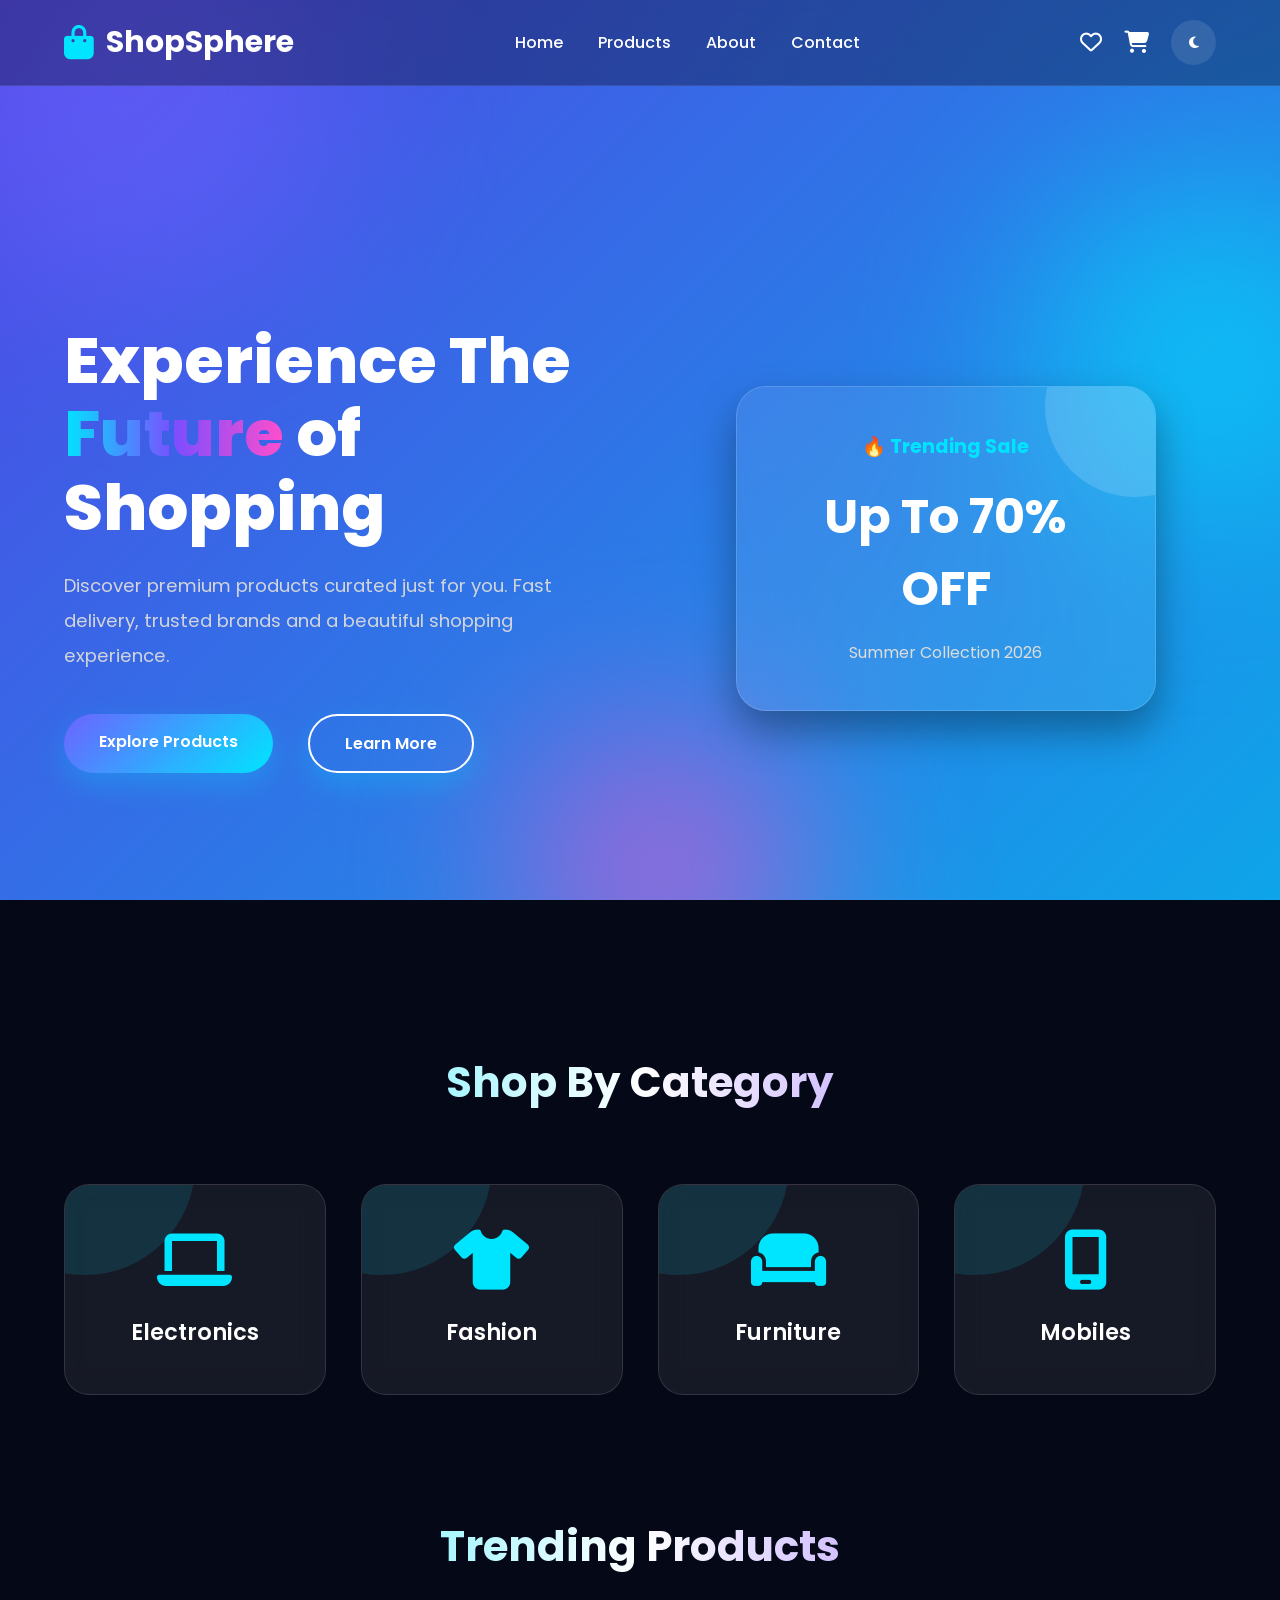
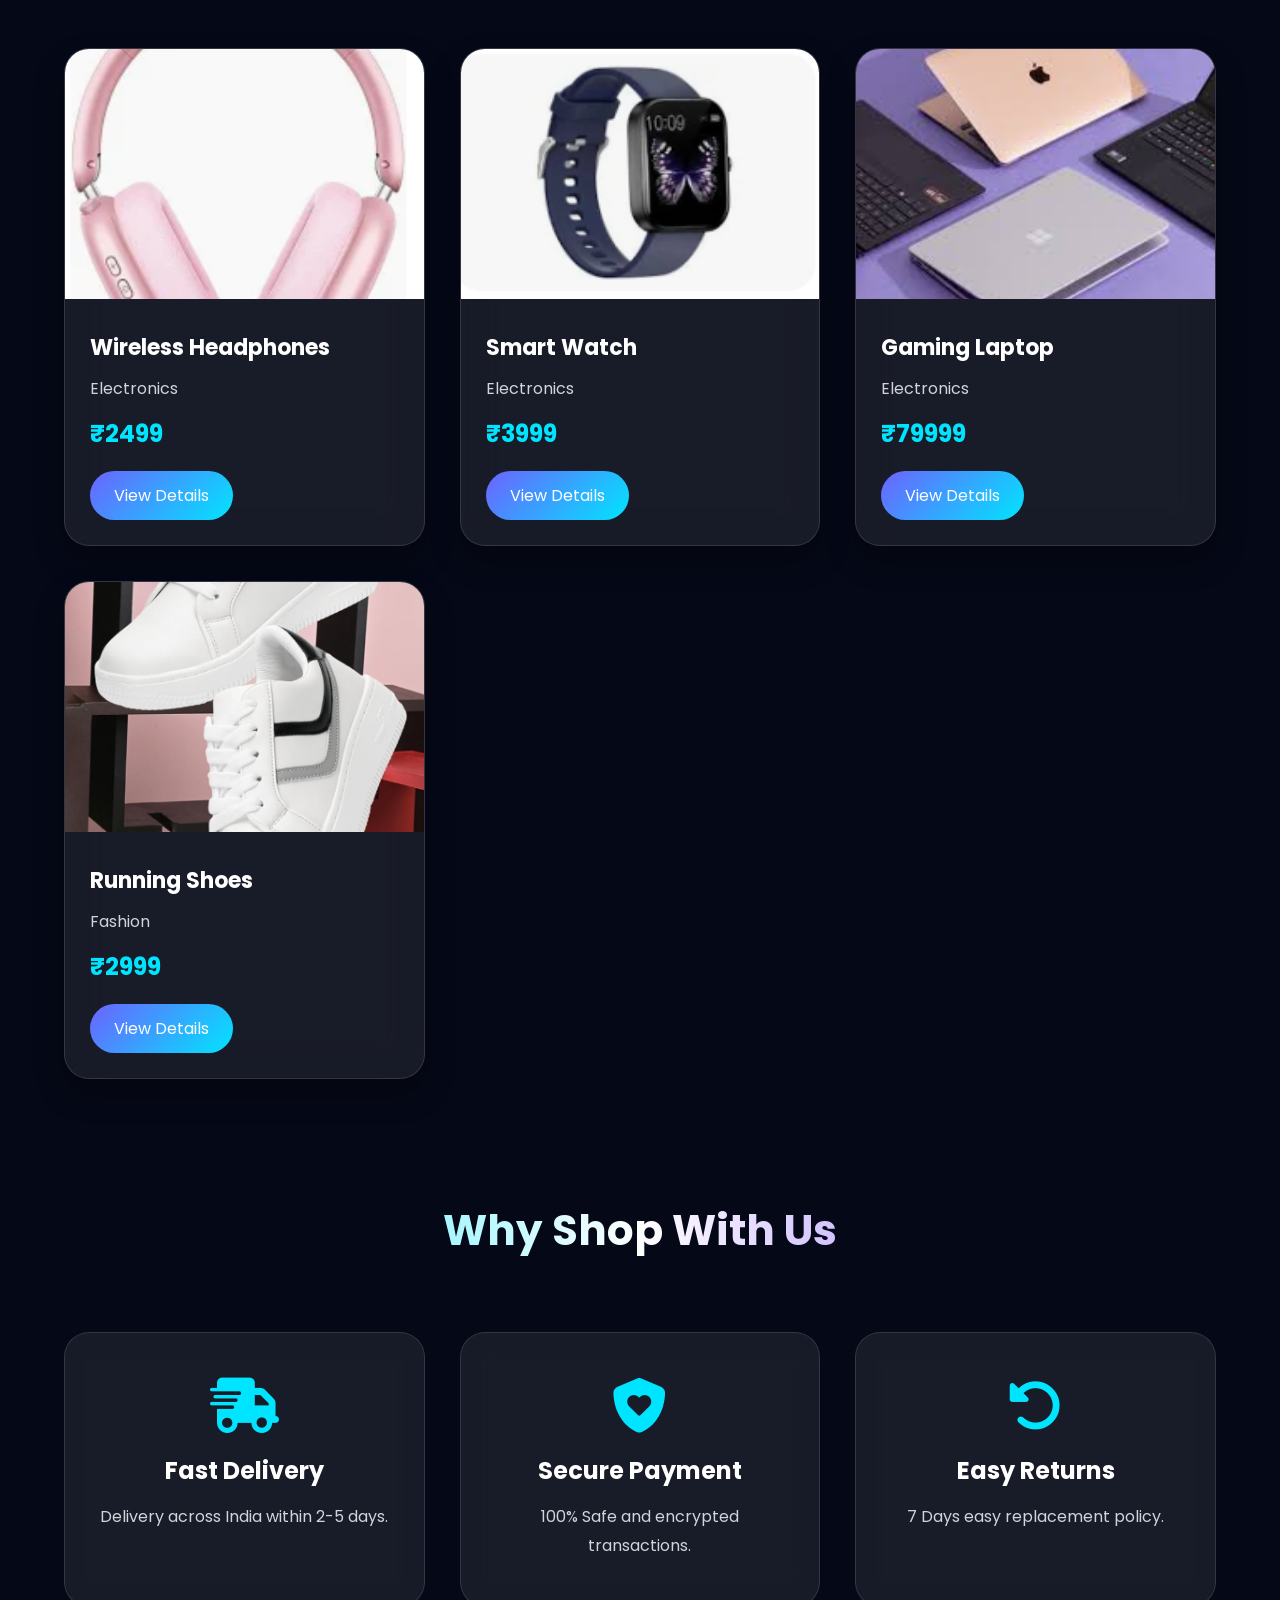
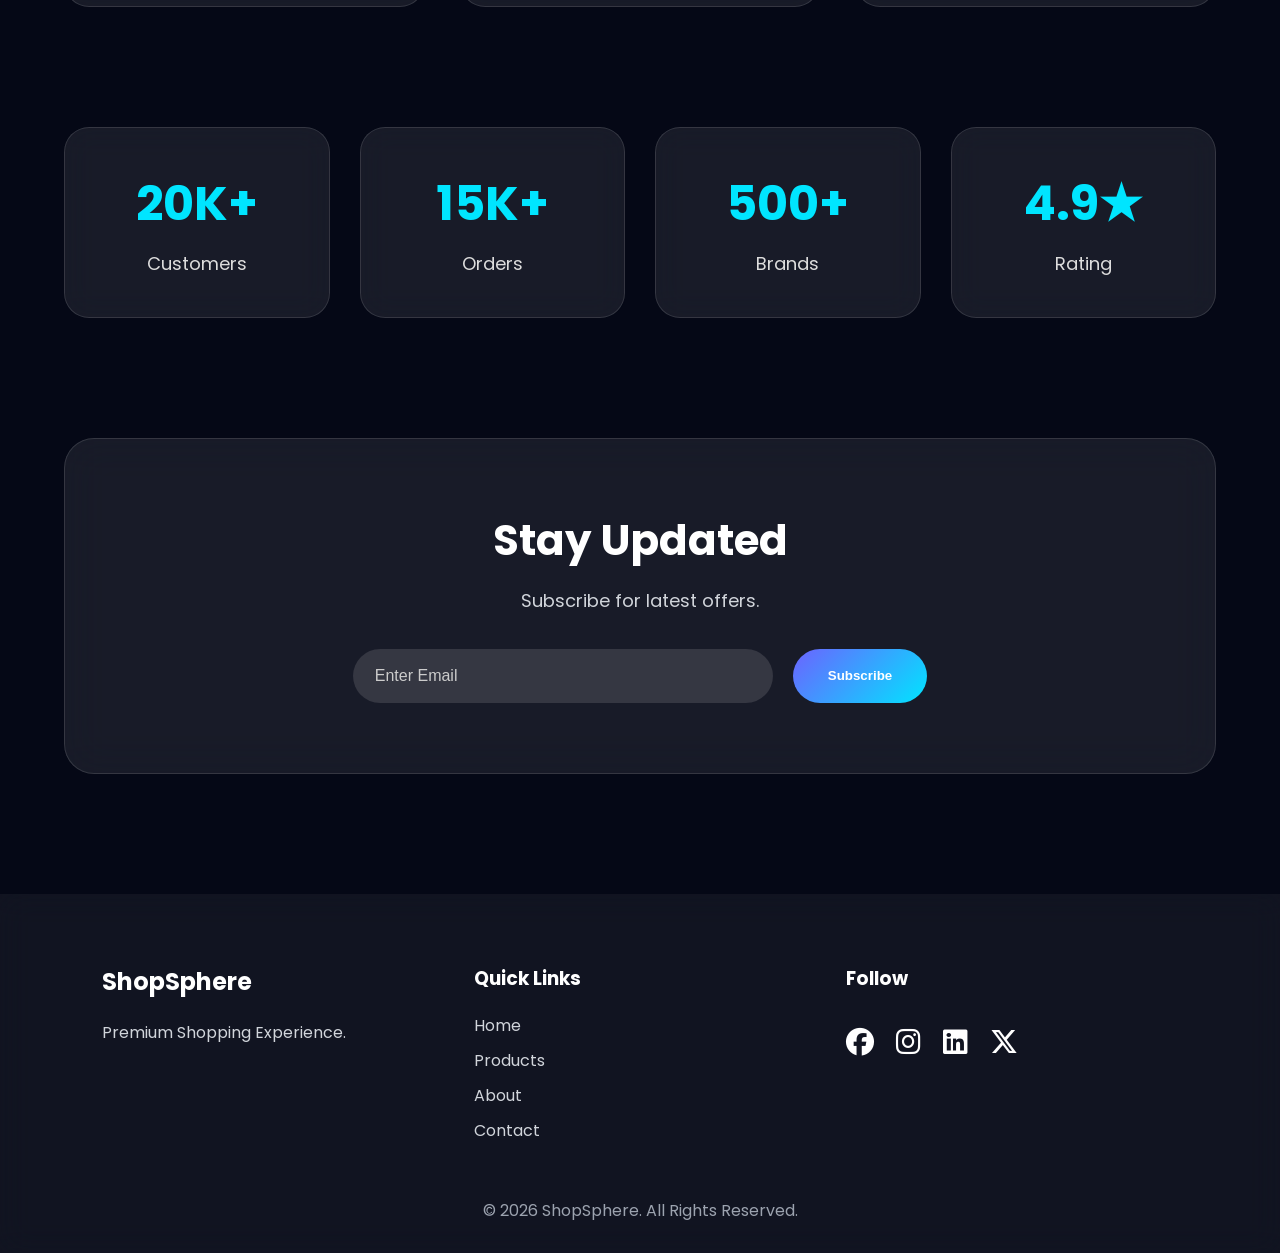
<file: index.html>
<!DOCTYPE html>
<html lang="en">
<head>
    <meta charset="UTF-8">
    <meta name="viewport" content="width=device-width, initial-scale=1.0">

    <title>ShopSphere | Premium Shopping</title>

    <!-- Google Fonts -->
    <link href="https://fonts.googleapis.com/css2?family=Poppins:wght@300;400;500;600;700;800&display=swap" rel="stylesheet">

    <!-- Font Awesome -->
    <link rel="stylesheet"
    href="https://cdnjs.cloudflare.com/ajax/libs/font-awesome/6.6.0/css/all.min.css"/>

    <!-- CSS -->
    <link rel="stylesheet" href="style.css">
    <link rel="stylesheet" href="home.css">
</head>

<body>

<!-- ================= Background ================= -->

<div class="gradient-bg">
    <div class="blob blob1"></div>
    <div class="blob blob2"></div>
    <div class="blob blob3"></div>
</div>

<!-- ================= Navbar ================= -->

<header>

<nav class="navbar">

<div class="logo">
<i class="fa-solid fa-bag-shopping"></i>
<span>ShopSphere</span>
</div>

<ul class="nav-links">

<li><a href="index.html">Home</a></li>

<li><a href="products.html">Products</a></li>

<li><a href="about.html">About</a></li>

<li><a href="contact.html">Contact</a></li>

</ul>

<div class="nav-icons">

<a href="wishlist.html">
<i class="fa-regular fa-heart"></i>
</a>

<a href="cart.html">
<i class="fa-solid fa-cart-shopping"></i>
</a>

<button id="theme-toggle">
<i class="fa-solid fa-moon"></i>
</button>

</div>

</nav>

</header>

<!-- ================= Hero ================= -->

<section class="hero">

<div class="hero-left">

<h1>

Experience The

<span>Future</span>

of Shopping

</h1>

<p>

Discover premium products curated just for you.
Fast delivery, trusted brands and a beautiful shopping experience.

</p>

<div class="hero-buttons">

<a href="products.html" class="btn">
Explore Products
</a>

<a href="#" class="btn secondary">
Learn More
</a>

</div>

</div>

<div class="hero-right">

<div class="glass-card">

<h3>🔥 Trending Sale</h3>

<h2>Up To 70% OFF</h2>

<p>

Summer Collection 2026

</p>

</div>

</div>

</section>

<!-- ================= Categories ================= -->

<section class="categories">

<h2 class="section-title">

Shop By Category

</h2>

<div class="category-grid">

<div class="category-card">

<i class="fa-solid fa-laptop"></i>

<h3>Electronics</h3>

</div>

<div class="category-card">

<i class="fa-solid fa-shirt"></i>

<h3>Fashion</h3>

</div>

<div class="category-card">

<i class="fa-solid fa-couch"></i>

<h3>Furniture</h3>

</div>

<div class="category-card">

<i class="fa-solid fa-mobile-screen"></i>

<h3>Mobiles</h3>

</div>

</div>

</section>

<!-- ================= Featured ================= -->

<section class="featured">

<h2 class="section-title">

Trending Products

</h2>

<div id="featured-products">

<!-- JS will load products -->

</div>

</section>

<!-- ================= Why Choose Us ================= -->

<section class="why-us">

<h2 class="section-title">

Why Shop With Us

</h2>

<div class="features">

<div>

<i class="fa-solid fa-truck-fast"></i>

<h3>Fast Delivery</h3>

<p>Delivery across India within 2-5 days.</p>

</div>

<div>

<i class="fa-solid fa-shield-heart"></i>

<h3>Secure Payment</h3>

<p>100% Safe and encrypted transactions.</p>

</div>

<div>

<i class="fa-solid fa-rotate-left"></i>

<h3>Easy Returns</h3>

<p>7 Days easy replacement policy.</p>

</div>

</div>

</section>

<!-- ================= Stats ================= -->

<section class="stats">

<div>

<h2>20K+</h2>

<p>Customers</p>

</div>

<div>

<h2>15K+</h2>

<p>Orders</p>

</div>

<div>

<h2>500+</h2>

<p>Brands</p>

</div>

<div>

<h2>4.9★</h2>

<p>Rating</p>

</div>

</section>

<!-- ================= Newsletter ================= -->

<section class="newsletter">

<h2>

Stay Updated

</h2>

<p>

Subscribe for latest offers.

</p>

<div>

<input type="email" placeholder="Enter Email">

<button>

Subscribe

</button>

</div>

</section>

<!-- ================= Footer ================= -->

<footer>

<div class="footer-content">

<div>

<h2>ShopSphere</h2>

<p>

Premium Shopping Experience.

</p>

</div>

<div>

<h3>Quick Links</h3>

<a href="#">Home</a>

<a href="#">Products</a>

<a href="#">About</a>

<a href="#">Contact</a>

</div>

<div>

<h3>Follow</h3>

<i class="fab fa-facebook"></i>

<i class="fab fa-instagram"></i>

<i class="fab fa-linkedin"></i>

<i class="fab fa-x-twitter"></i>

</div>

</div>

<p class="copyright">

© 2026 ShopSphere. All Rights Reserved.

</p>

</footer>

<script src="app.js"></script>

</body>

</html>
</file>
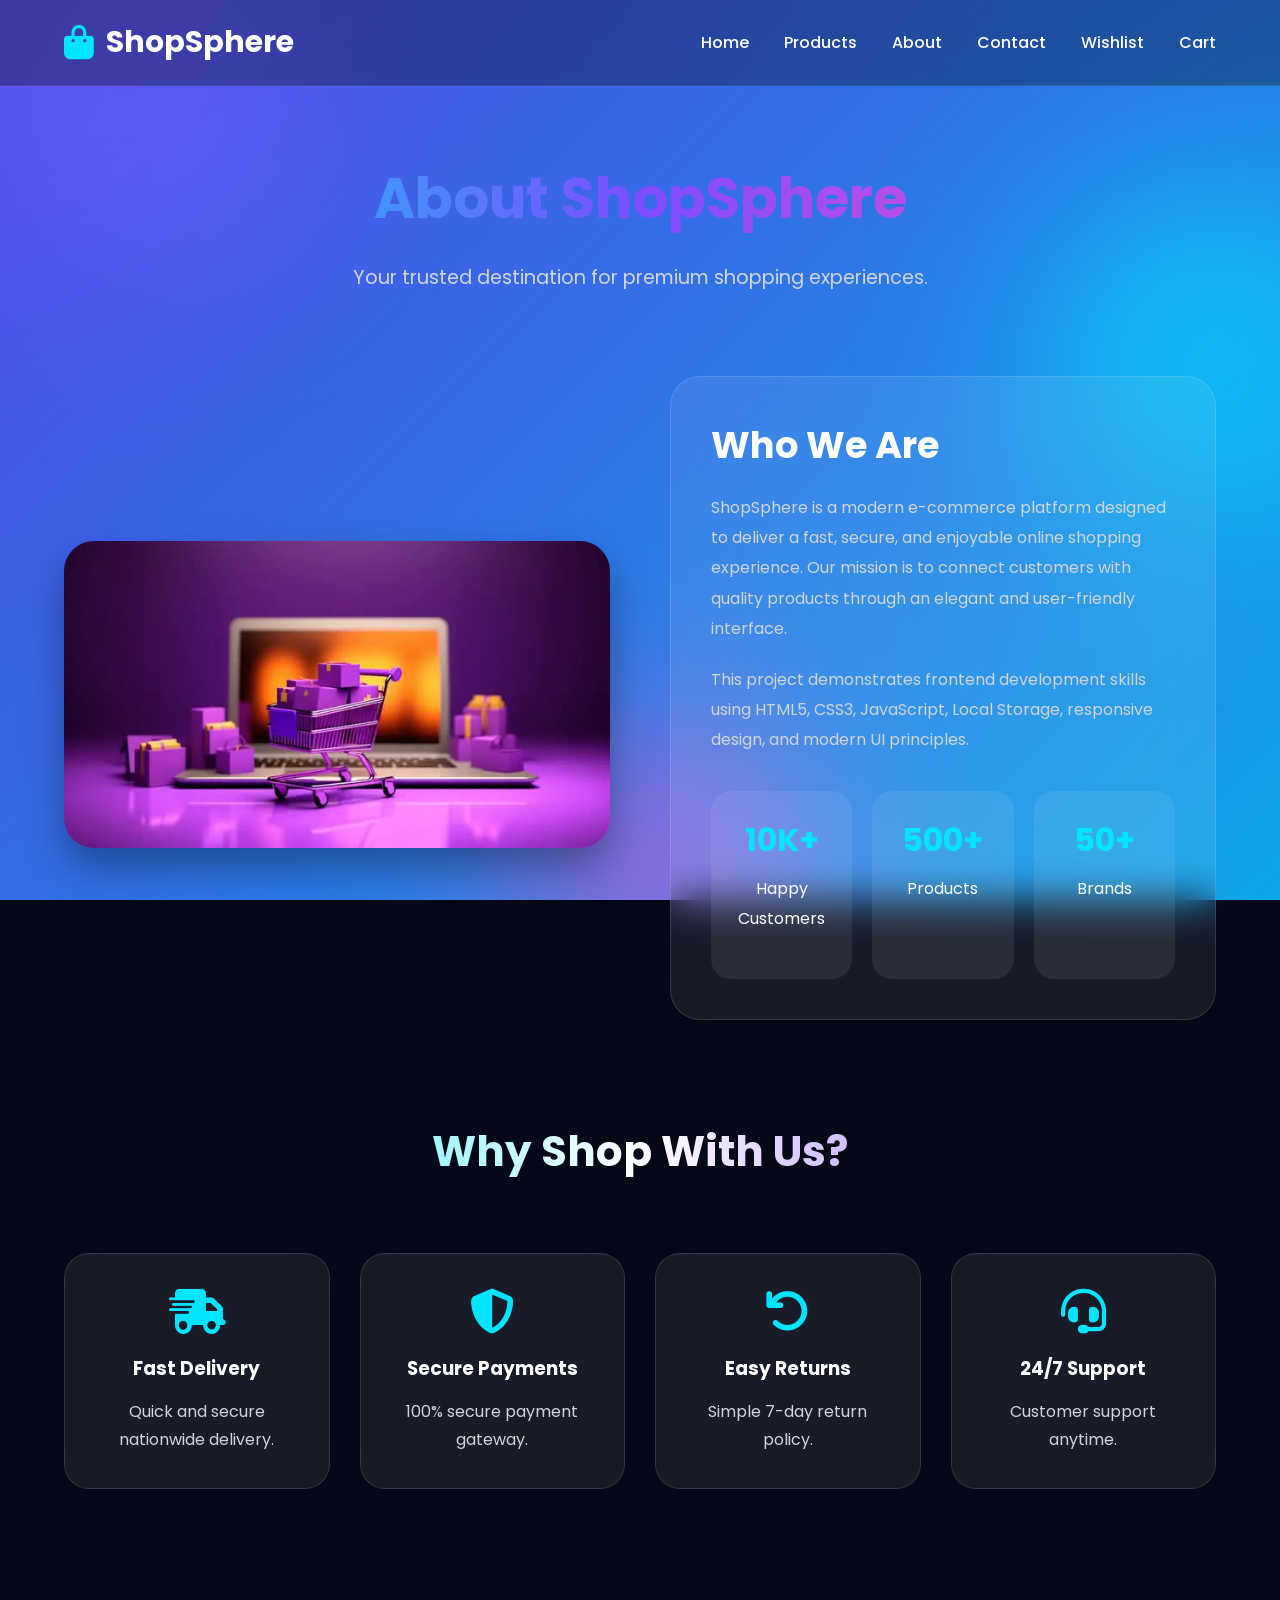
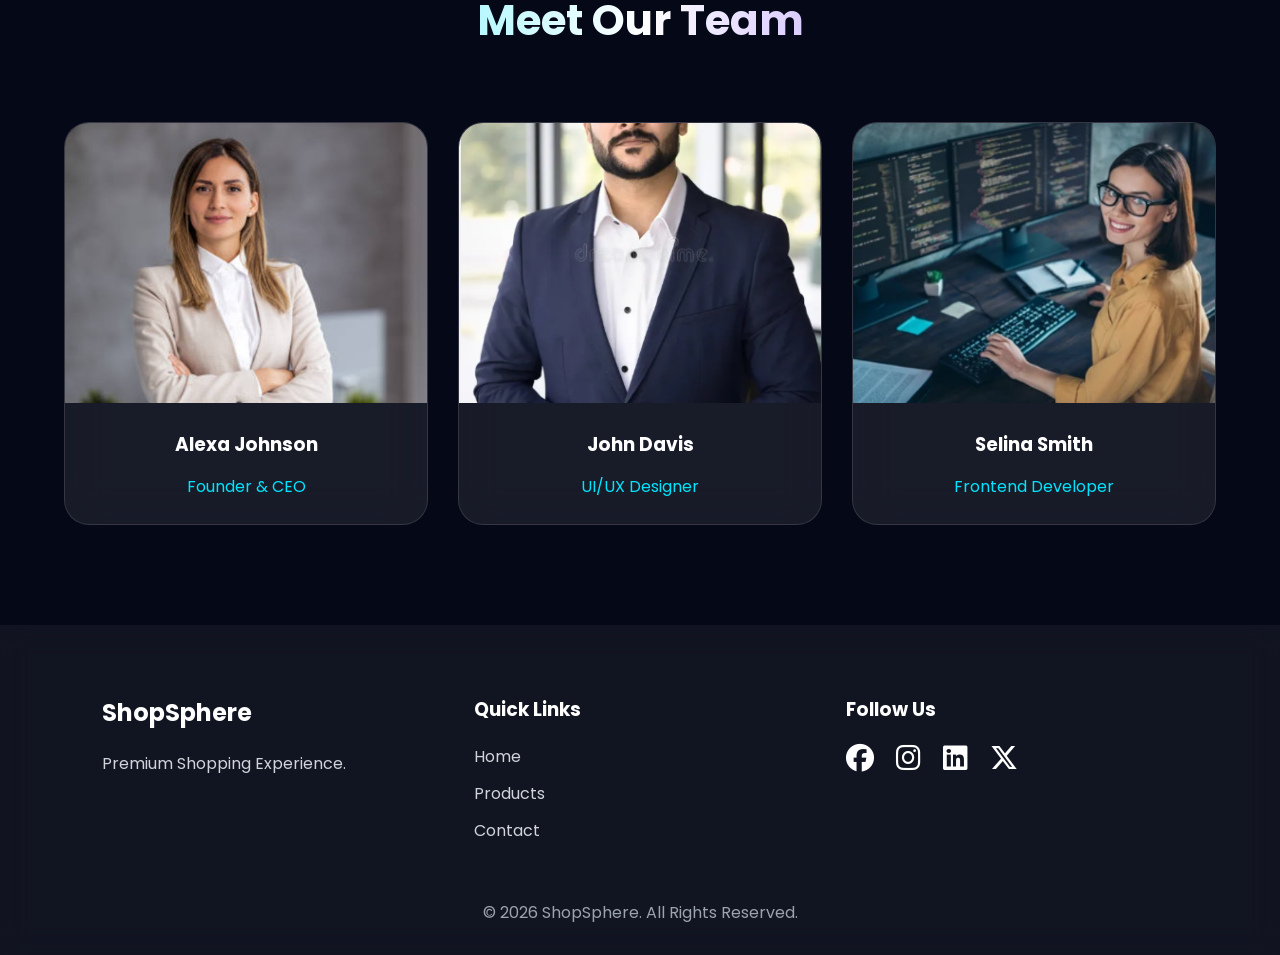
<file: about.html>
<!DOCTYPE html>
<html lang="en">

<head>

    <meta charset="UTF-8">
    <meta name="viewport" content="width=device-width, initial-scale=1.0">

    <title>About Us | ShopSphere</title>

    <!-- Google Font -->
    <link href="https://fonts.googleapis.com/css2?family=Poppins:wght@300;400;500;600;700;800&display=swap" rel="stylesheet">

    <!-- Font Awesome -->
    <link rel="stylesheet"
    href="https://cdnjs.cloudflare.com/ajax/libs/font-awesome/6.6.0/css/all.min.css">

    <!-- CSS -->
    <link rel="stylesheet" href="style.css">
    <link rel="stylesheet" href="about.css">

</head>

<body>

<!-- Animated Background -->

<div class="gradient-bg">

    <div class="blob blob1"></div>
    <div class="blob blob2"></div>
    <div class="blob blob3"></div>

</div>

<!-- Navbar -->

<header>

<nav class="navbar">

<div class="logo">

<i class="fa-solid fa-bag-shopping"></i>

<span>ShopSphere</span>

</div>

<ul class="nav-links">

<li><a href="index.html">Home</a></li>

<li><a href="products.html">Products</a></li>

<li><a href="about.html" class="active">About</a></li>

<li><a href="contact.html">Contact</a></li>

<li><a href="wishlist.html">Wishlist</a></li>

<li><a href="cart.html">Cart</a></li>

</ul>

</nav>

</header>

<!-- Hero -->

<section class="about-hero">

<h1>About ShopSphere</h1>

<p>

Your trusted destination for premium shopping experiences.

</p>

</section>

<!-- About -->

<section class="about-container">

<div class="about-image">

<img
src="about-shopping.jpg"
alt="About ShopSphere">

</div>

<div class="about-content">

<h2>Who We Are</h2>

<p>

ShopSphere is a modern e-commerce platform designed to deliver a fast, secure,
and enjoyable online shopping experience. Our mission is to connect customers
with quality products through an elegant and user-friendly interface.

</p>

<p>

This project demonstrates frontend development skills using HTML5, CSS3,
JavaScript, Local Storage, responsive design, and modern UI principles.

</p>

<div class="stats">

<div class="stat-card">

<h3>10K+</h3>

<p>Happy Customers</p>

</div>

<div class="stat-card">

<h3>500+</h3>

<p>Products</p>

</div>

<div class="stat-card">

<h3>50+</h3>

<p>Brands</p>

</div>

</div>

</div>

</section>

<!-- Features -->

<section class="features">

<h2 class="section-title">

Why Shop With Us?

</h2>

<div class="feature-grid">

<div class="feature-card">

<i class="fa-solid fa-truck-fast"></i>

<h3>Fast Delivery</h3>

<p>

Quick and secure nationwide delivery.

</p>

</div>

<div class="feature-card">

<i class="fa-solid fa-shield-halved"></i>

<h3>Secure Payments</h3>

<p>

100% secure payment gateway.

</p>

</div>

<div class="feature-card">

<i class="fa-solid fa-arrow-rotate-left"></i>

<h3>Easy Returns</h3>

<p>

Simple 7-day return policy.

</p>

</div>

<div class="feature-card">

<i class="fa-solid fa-headset"></i>

<h3>24/7 Support</h3>

<p>

Customer support anytime.

</p>

</div>

</div>

</section>

<!-- Team -->

<section class="team">

<h2 class="section-title">

Meet Our Team

</h2>

<div class="team-grid">

<div class="team-card">

<img src="team1.png" alt="Team">

<h3>Alexa Johnson</h3>

<p>Founder & CEO</p>

</div>

<div class="team-card">

<img src="team2.png" alt="Team">

<h3>John Davis</h3>

<p>UI/UX Designer</p>

</div>

<div class="team-card">

<img src="team3.png" alt="Team">

<h3>Selina Smith</h3>

<p>Frontend Developer</p>

</div>

</div>

</section>

<!-- Footer -->

<footer>

<div class="footer-content">

<div>

<h2>ShopSphere</h2>

<p>

Premium Shopping Experience.

</p>

</div>

<div>

<h3>Quick Links</h3>

<a href="index.html">Home</a>

<a href="products.html">Products</a>

<a href="contact.html">Contact</a>

</div>

<div>

<h3>Follow Us</h3>

<i class="fab fa-facebook"></i>

<i class="fab fa-instagram"></i>

<i class="fab fa-linkedin"></i>

<i class="fab fa-x-twitter"></i>

</div>

</div>

<p class="copyright">

© 2026 ShopSphere. All Rights Reserved.

</p>

</footer>

</body>

</html>
</file>
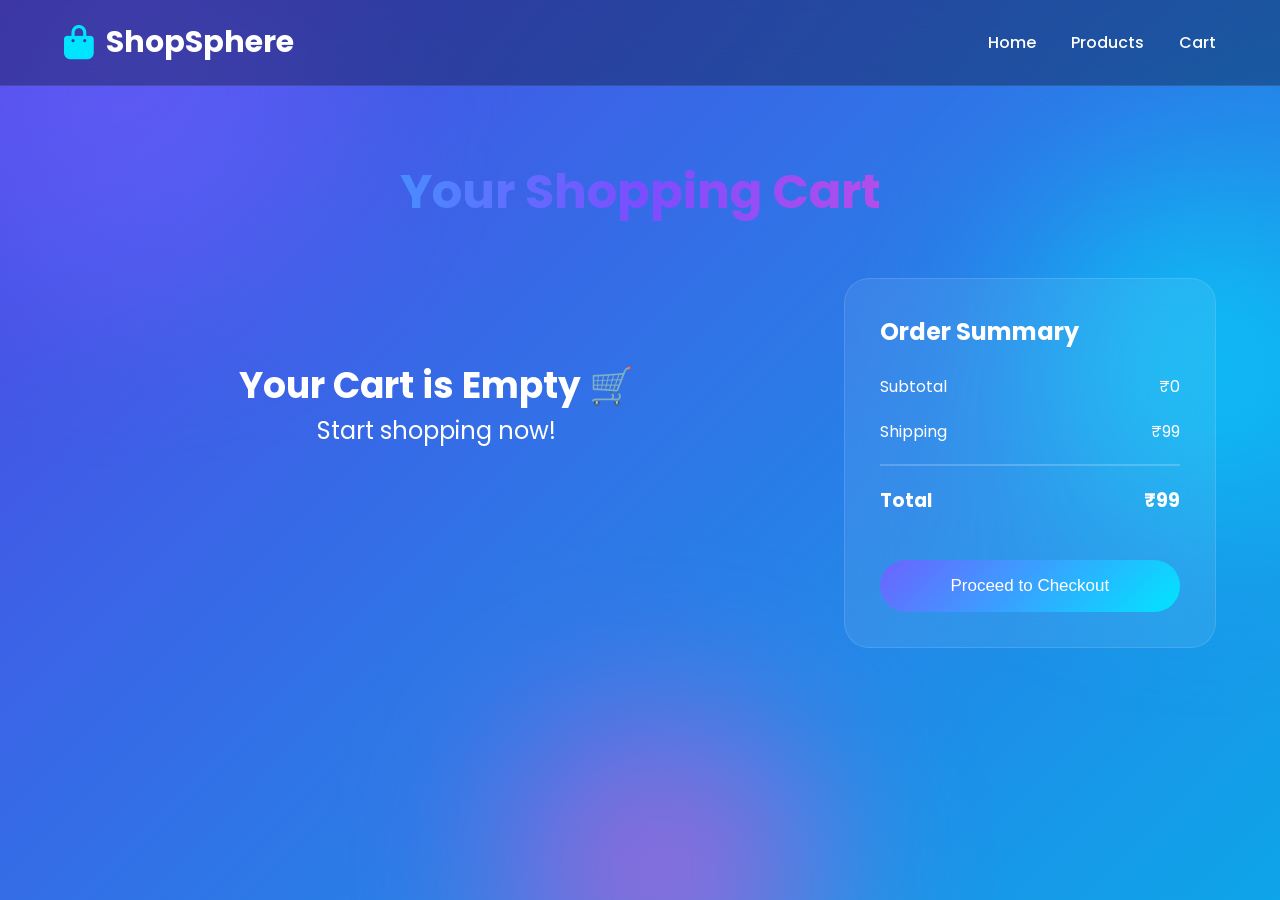
<file: cart.html>
<!DOCTYPE html>
<html lang="en">

<head>

<meta charset="UTF-8">
<meta name="viewport" content="width=device-width, initial-scale=1.0">

<title>Shopping Cart | ShopSphere</title>

<link href="https://fonts.googleapis.com/css2?family=Poppins:wght@300;400;500;600;700&display=swap" rel="stylesheet">

<link rel="stylesheet"
href="https://cdnjs.cloudflare.com/ajax/libs/font-awesome/6.6.0/css/all.min.css">

<link rel="stylesheet" href="style.css">
<link rel="stylesheet" href="cart.css">

</head>

<body>

<div class="gradient-bg">
<div class="blob blob1"></div>
<div class="blob blob2"></div>
<div class="blob blob3"></div>
</div>

<header>

<nav class="navbar">

<div class="logo">

<i class="fa-solid fa-bag-shopping"></i>

<span>ShopSphere</span>

</div>

<ul class="nav-links">

<li><a href="index.html">Home</a></li>

<li><a href="products.html">Products</a></li>

<li><a href="cart.html" class="active">Cart</a></li>

</ul>

</nav>

</header>

<section class="cart-page">

<h1>Your Shopping Cart</h1>

<div class="cart-container">

<div id="cart-items">

<!-- JS -->

</div>

<div class="cart-summary">

<h2>Order Summary</h2>

<p>

Subtotal

<span id="subtotal">₹0</span>

</p>

<p>

Shipping

<span>₹99</span>

</p>

<hr>

<h3>

Total

<span id="total">₹99</span>

</h3>

<button id="checkoutBtn">

Proceed to Checkout

</button>

</div>

</div>

</section>

<script src="cart.js"></script>

</body>

</html>
</file>
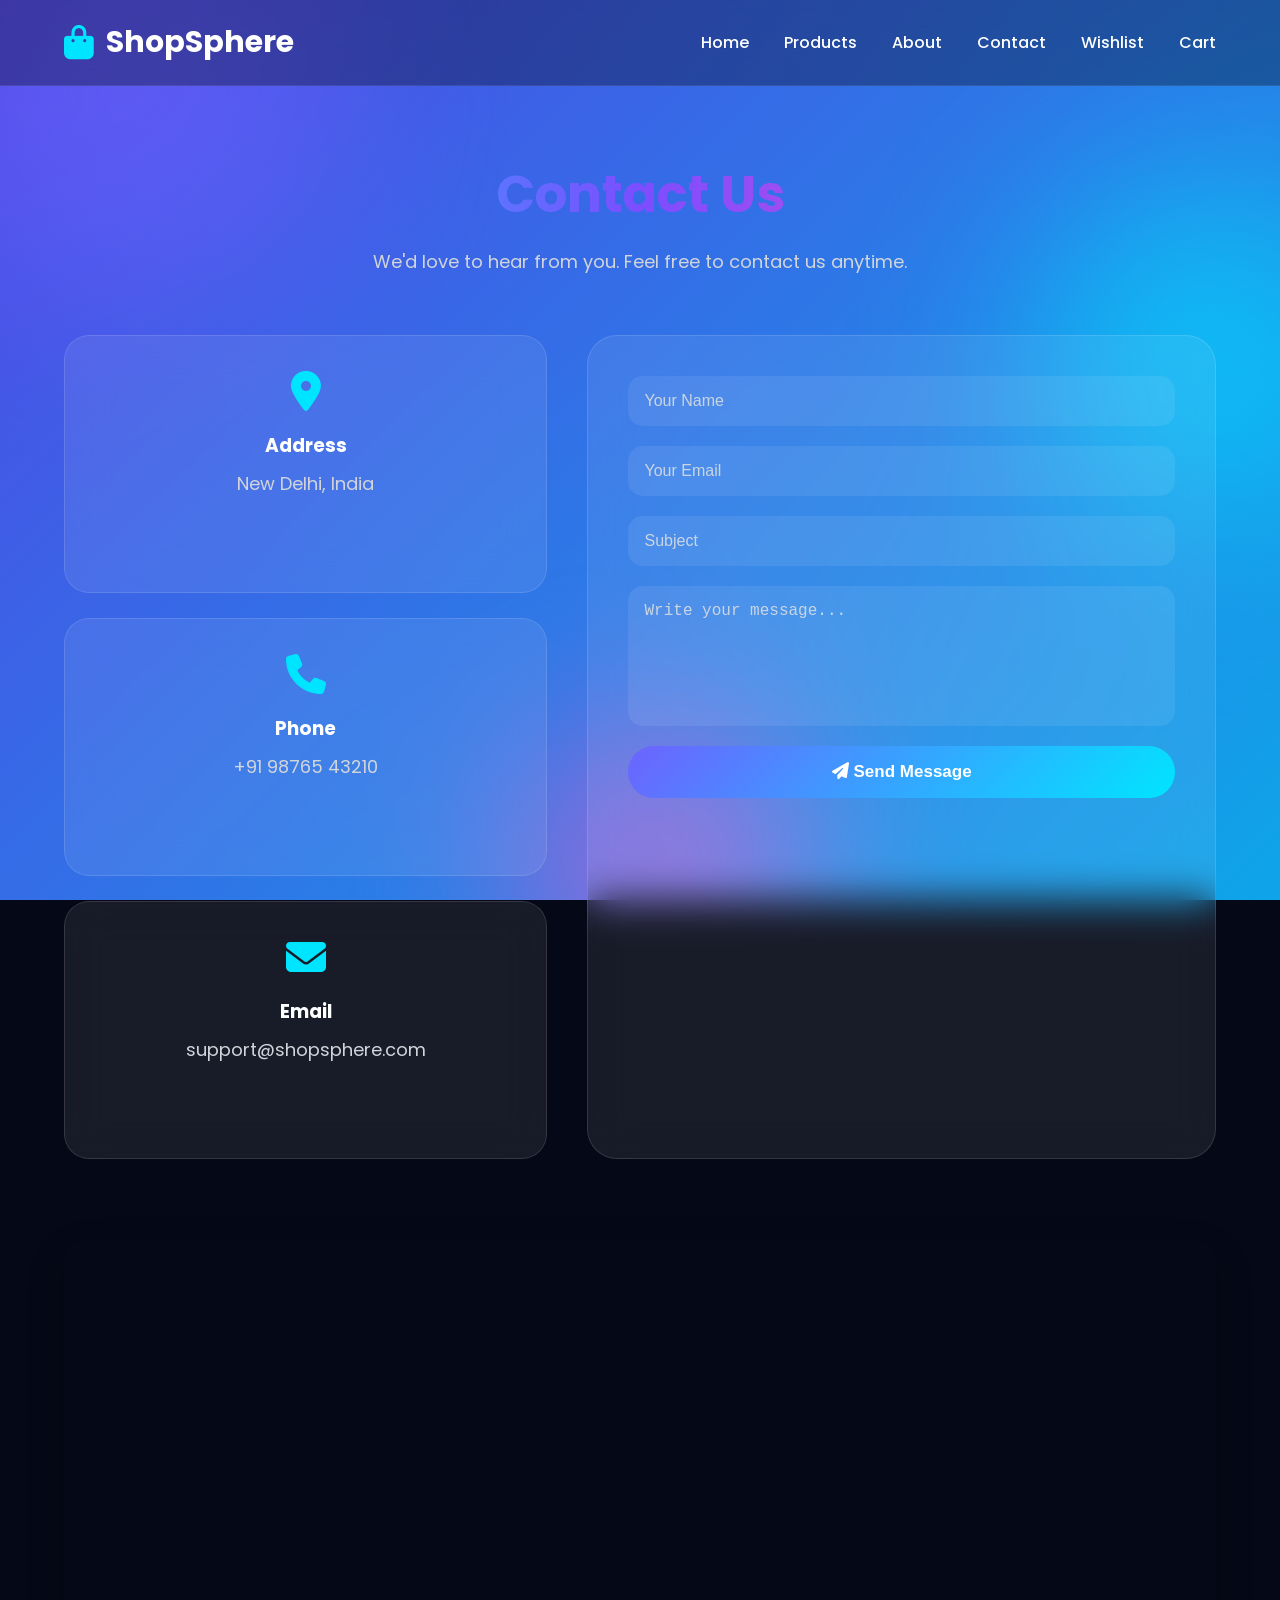
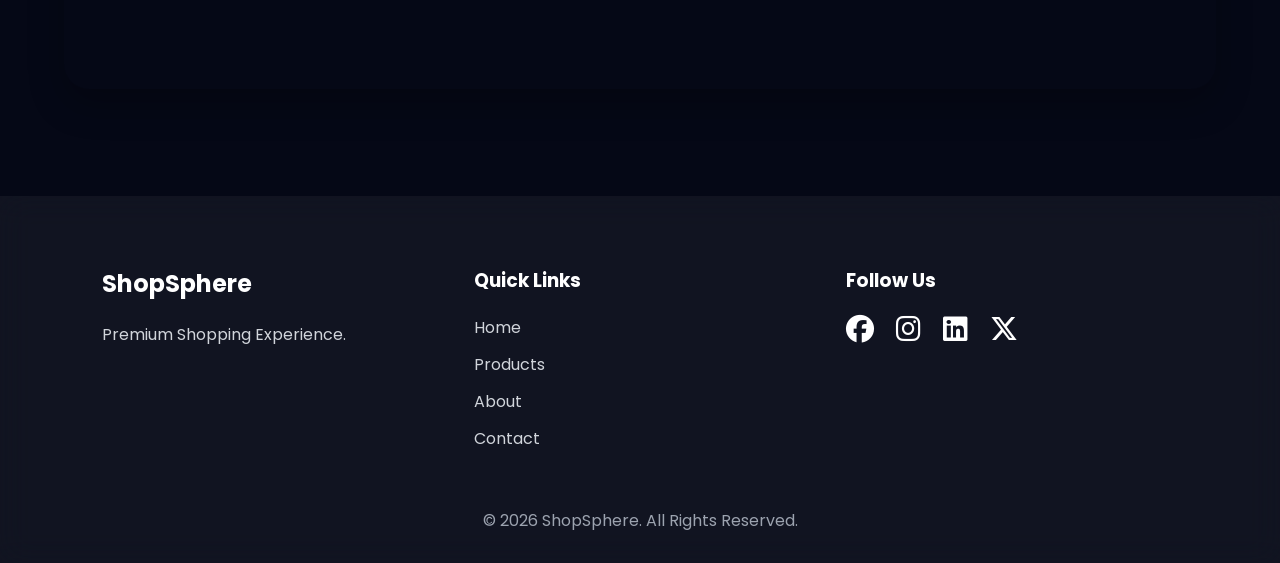
<file: contact.html>
<!DOCTYPE html>
<html lang="en">

<head>

    <meta charset="UTF-8">
    <meta name="viewport" content="width=device-width, initial-scale=1.0">

    <title>Contact | ShopSphere</title>

    <!-- Google Font -->
    <link href="https://fonts.googleapis.com/css2?family=Poppins:wght@300;400;500;600;700;800&display=swap" rel="stylesheet">

    <!-- Font Awesome -->
    <link rel="stylesheet"
        href="https://cdnjs.cloudflare.com/ajax/libs/font-awesome/6.6.0/css/all.min.css">

    <!-- CSS -->
    <link rel="stylesheet" href="style.css">
    <link rel="stylesheet" href="contact.css">
    <link rel="stylesheet" href="responsive.css">

</head>

<body>

    <!-- Animated Background -->

    <div class="gradient-bg">
        <div class="blob blob1"></div>
        <div class="blob blob2"></div>
        <div class="blob blob3"></div>
    </div>

    <!-- Navbar -->

    <header>

        <nav class="navbar">

            <div class="logo">

                <i class="fa-solid fa-bag-shopping"></i>

                <span>ShopSphere</span>

            </div>

            <ul class="nav-links">

                <li><a href="index.html">Home</a></li>

                <li><a href="products.html">Products</a></li>

                <li><a href="about.html">About</a></li>

                <li><a href="contact.html" class="active">Contact</a></li>

                <li><a href="wishlist.html">Wishlist</a></li>

                <li><a href="cart.html">Cart</a></li>

            </ul>

        </nav>

    </header>

    <!-- Contact -->

    <section class="contact-page">

        <h1>Contact Us</h1>

        <p>

            We'd love to hear from you. Feel free to contact us anytime.

        </p>

        <div class="contact-container">

            <!-- Left -->

            <div class="contact-info">

                <div class="info-card">

                    <i class="fa-solid fa-location-dot"></i>

                    <h3>Address</h3>

                    <p>New Delhi, India</p>

                </div>

                <div class="info-card">

                    <i class="fa-solid fa-phone"></i>

                    <h3>Phone</h3>

                    <p>+91 98765 43210</p>

                </div>

                <div class="info-card">

                    <i class="fa-solid fa-envelope"></i>

                    <h3>Email</h3>

                    <p>support@shopsphere.com</p>

                </div>

            </div>

            <!-- Right -->

            <div class="contact-form">

                <form id="contactForm">

                    <input
                        type="text"
                        id="name"
                        placeholder="Your Name"
                        required>

                    <input
                        type="email"
                        id="email"
                        placeholder="Your Email"
                        required>

                    <input
                        type="text"
                        id="subject"
                        placeholder="Subject">

                    <textarea
                        id="message"
                        rows="6"
                        placeholder="Write your message..."
                        required></textarea>

                    <button type="submit">

                        <i class="fa-solid fa-paper-plane"></i>

                        Send Message

                    </button>

                </form>

            </div>

        </div>

    </section>

    <!-- Map -->

    <section class="map-section">

        <iframe
            src="https://www.google.com/maps?q=New+Delhi&output=embed"
            loading="lazy"
            allowfullscreen>

        </iframe>

    </section>

    <!-- Footer -->

    <footer>

        <div class="footer-content">

            <div>

                <h2>ShopSphere</h2>

                <p>

                    Premium Shopping Experience.

                </p>

            </div>

            <div>

                <h3>Quick Links</h3>

                <a href="index.html">Home</a>
                <a href="products.html">Products</a>
                <a href="about.html">About</a>
                <a href="contact.html">Contact</a>

            </div>

            <div>

                <h3>Follow Us</h3>

                <i class="fab fa-facebook"></i>
                <i class="fab fa-instagram"></i>
                <i class="fab fa-linkedin"></i>
                <i class="fab fa-x-twitter"></i>

            </div>

        </div>

        <p class="copyright">

            © 2026 ShopSphere. All Rights Reserved.

        </p>

    </footer>

    <!-- JS -->

    <script src="storage.js"></script>
    <script src="contact.js"></script>

</body>

</html>
</file>
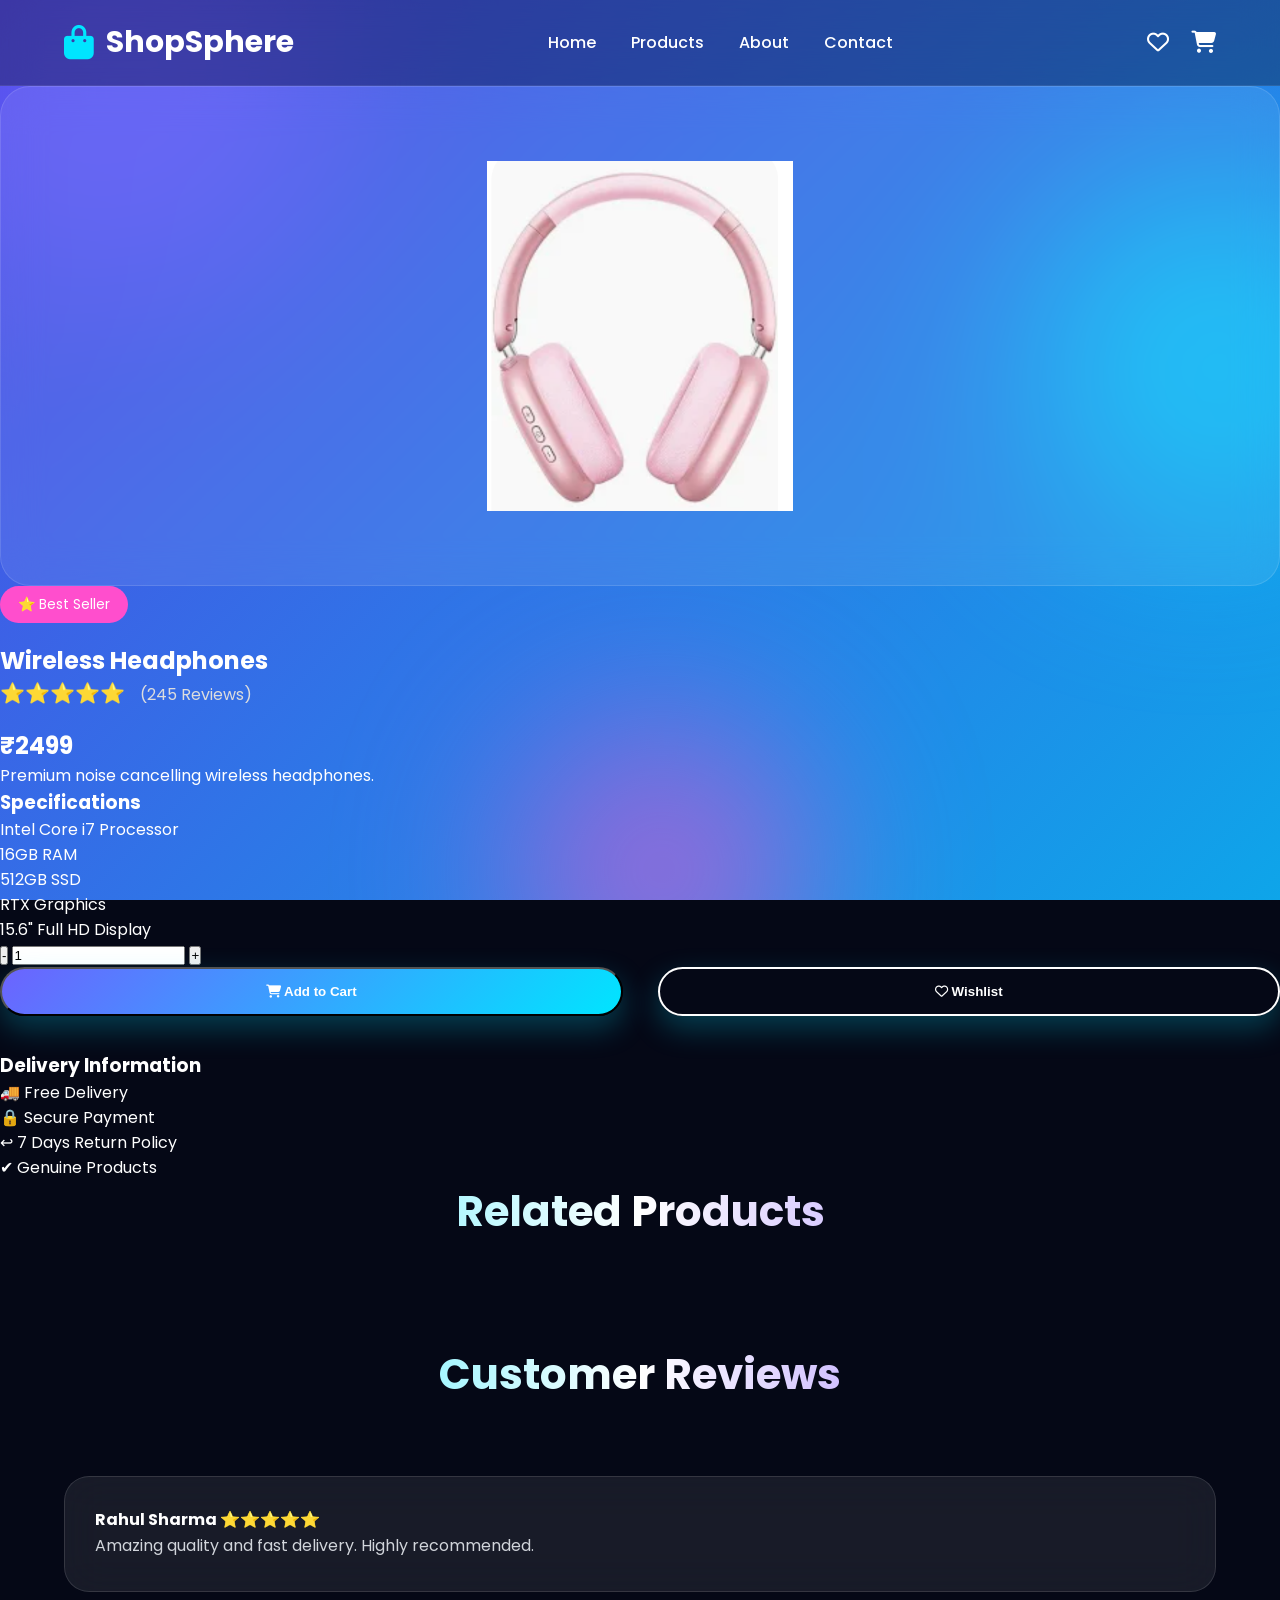
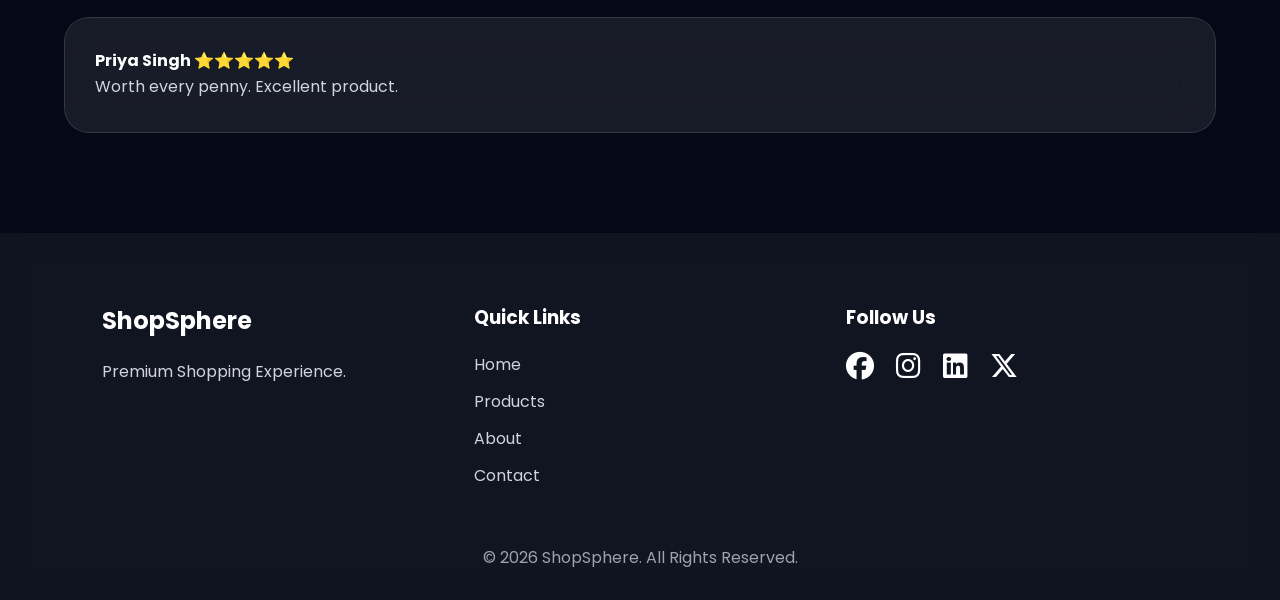
<file: product.html>
<!DOCTYPE html>
<html lang="en">

<head>
    <meta charset="UTF-8">
    <meta name="viewport" content="width=device-width, initial-scale=1.0">
    <title>Product Details | ShopSphere</title>

    <!-- Google Fonts -->
    <link href="https://fonts.googleapis.com/css2?family=Poppins:wght@300;400;500;600;700;800&display=swap"
        rel="stylesheet">

    <!-- Font Awesome -->
    <link rel="stylesheet"
        href="https://cdnjs.cloudflare.com/ajax/libs/font-awesome/6.6.0/css/all.min.css">

    <!-- CSS -->
    <link rel="stylesheet" href="style.css">
    <link rel="stylesheet" href="product.css">
</head>

<body>

    <!-- Animated Background -->

    <div class="gradient-bg">
        <div class="blob blob1"></div>
        <div class="blob blob2"></div>
        <div class="blob blob3"></div>
    </div>

    <!-- Navbar -->

    <header>

        <nav class="navbar">

            <div class="logo">
                <i class="fa-solid fa-bag-shopping"></i>
                <span>ShopSphere</span>
            </div>

            <ul class="nav-links">

                <li><a href="index.html">Home</a></li>
                <li><a href="products.html">Products</a></li>
                <li><a href="about.html">About</a></li>
                <li><a href="contact.html">Contact</a></li>

            </ul>

            <div class="nav-icons">

                <a href="wishlist.html">
                    <i class="fa-regular fa-heart"></i>
                </a>

                <a href="cart.html">
                    <i class="fa-solid fa-cart-shopping"></i>
                </a>

            </div>

        </nav>

    </header>

    <!-- Product Details -->

    <section class="product-details">

        <!-- Product Image -->

        <div class="product-gallery">

            <img id="productImage"
                src="laptop.png"
                alt="Product">

        </div>

        <!-- Product Information -->

        <div class="product-content">

            <span class="badge">

                ⭐ Best Seller

            </span>

            <h1 id="productName">

                Gaming Laptop

            </h1>

            <div class="rating">

                ⭐⭐⭐⭐⭐

                <span>

                    (245 Reviews)

                </span>

            </div>

            <h2 id="productPrice">

                ₹79,999

            </h2>

            <p id="productDescription">

                Premium gaming laptop designed for creators and gamers.

            </p>

            <div class="specifications">

                <h3>Specifications</h3>

                <ul>

                    <li>Intel Core i7 Processor</li>

                    <li>16GB RAM</li>

                    <li>512GB SSD</li>

                    <li>RTX Graphics</li>

                    <li>15.6" Full HD Display</li>

                </ul>

            </div>

            <!-- Quantity -->

            <div class="quantity">

                <button id="minus">

                    -

                </button>

                <input
                    type="number"
                    id="quantity"
                    value="1"
                    min="1">

                <button id="plus">

                    +

                </button>

            </div>

            <!-- Buttons -->

            <div class="action-buttons">

                <button id="cartBtn" class="btn">

                    <i class="fa-solid fa-cart-shopping"></i>

                    Add to Cart

                </button>

                <button id="wishlistBtn" class="btn secondary">

                    <i class="fa-regular fa-heart"></i>

                    Wishlist

                </button>

            </div>

            <!-- Delivery -->

            <div class="delivery-info">

                <h3>

                    Delivery Information

                </h3>

                <p>🚚 Free Delivery</p>

                <p>🔒 Secure Payment</p>

                <p>↩ 7 Days Return Policy</p>

                <p>✔ Genuine Products</p>

            </div>

        </div>

    </section>

    <!-- Related Products -->

    <section class="related-products">

        <h2 class="section-title">

            Related Products

        </h2>

        <div id="relatedContainer">

            <!-- Loaded by product.js -->

        </div>

    </section>

    <!-- Customer Reviews -->

    <section class="reviews">

        <h2 class="section-title">

            Customer Reviews

        </h2>

        <div class="review-card">

            <h4>Rahul Sharma ⭐⭐⭐⭐⭐</h4>

            <p>

                Amazing quality and fast delivery.
                Highly recommended.

            </p>

        </div>

        <div class="review-card">

            <h4>Priya Singh ⭐⭐⭐⭐⭐</h4>

            <p>

                Worth every penny.
                Excellent product.

            </p>

        </div>

    </section>

    <!-- Footer -->

    <footer>

        <div class="footer-content">

            <div>

                <h2>ShopSphere</h2>

                <p>

                    Premium Shopping Experience.

                </p>

            </div>

            <div>

                <h3>Quick Links</h3>

                <a href="index.html">Home</a>
                <a href="products.html">Products</a>
                <a href="about.html">About</a>
                <a href="contact.html">Contact</a>

            </div>

            <div>

                <h3>Follow Us</h3>

                <i class="fab fa-facebook"></i>
                <i class="fab fa-instagram"></i>
                <i class="fab fa-linkedin"></i>
                <i class="fab fa-x-twitter"></i>

            </div>

        </div>

        <p class="copyright">

            © 2026 ShopSphere. All Rights Reserved.

        </p>

    </footer>

    <script src="product.js"></script>

</body>

</html>
</file>
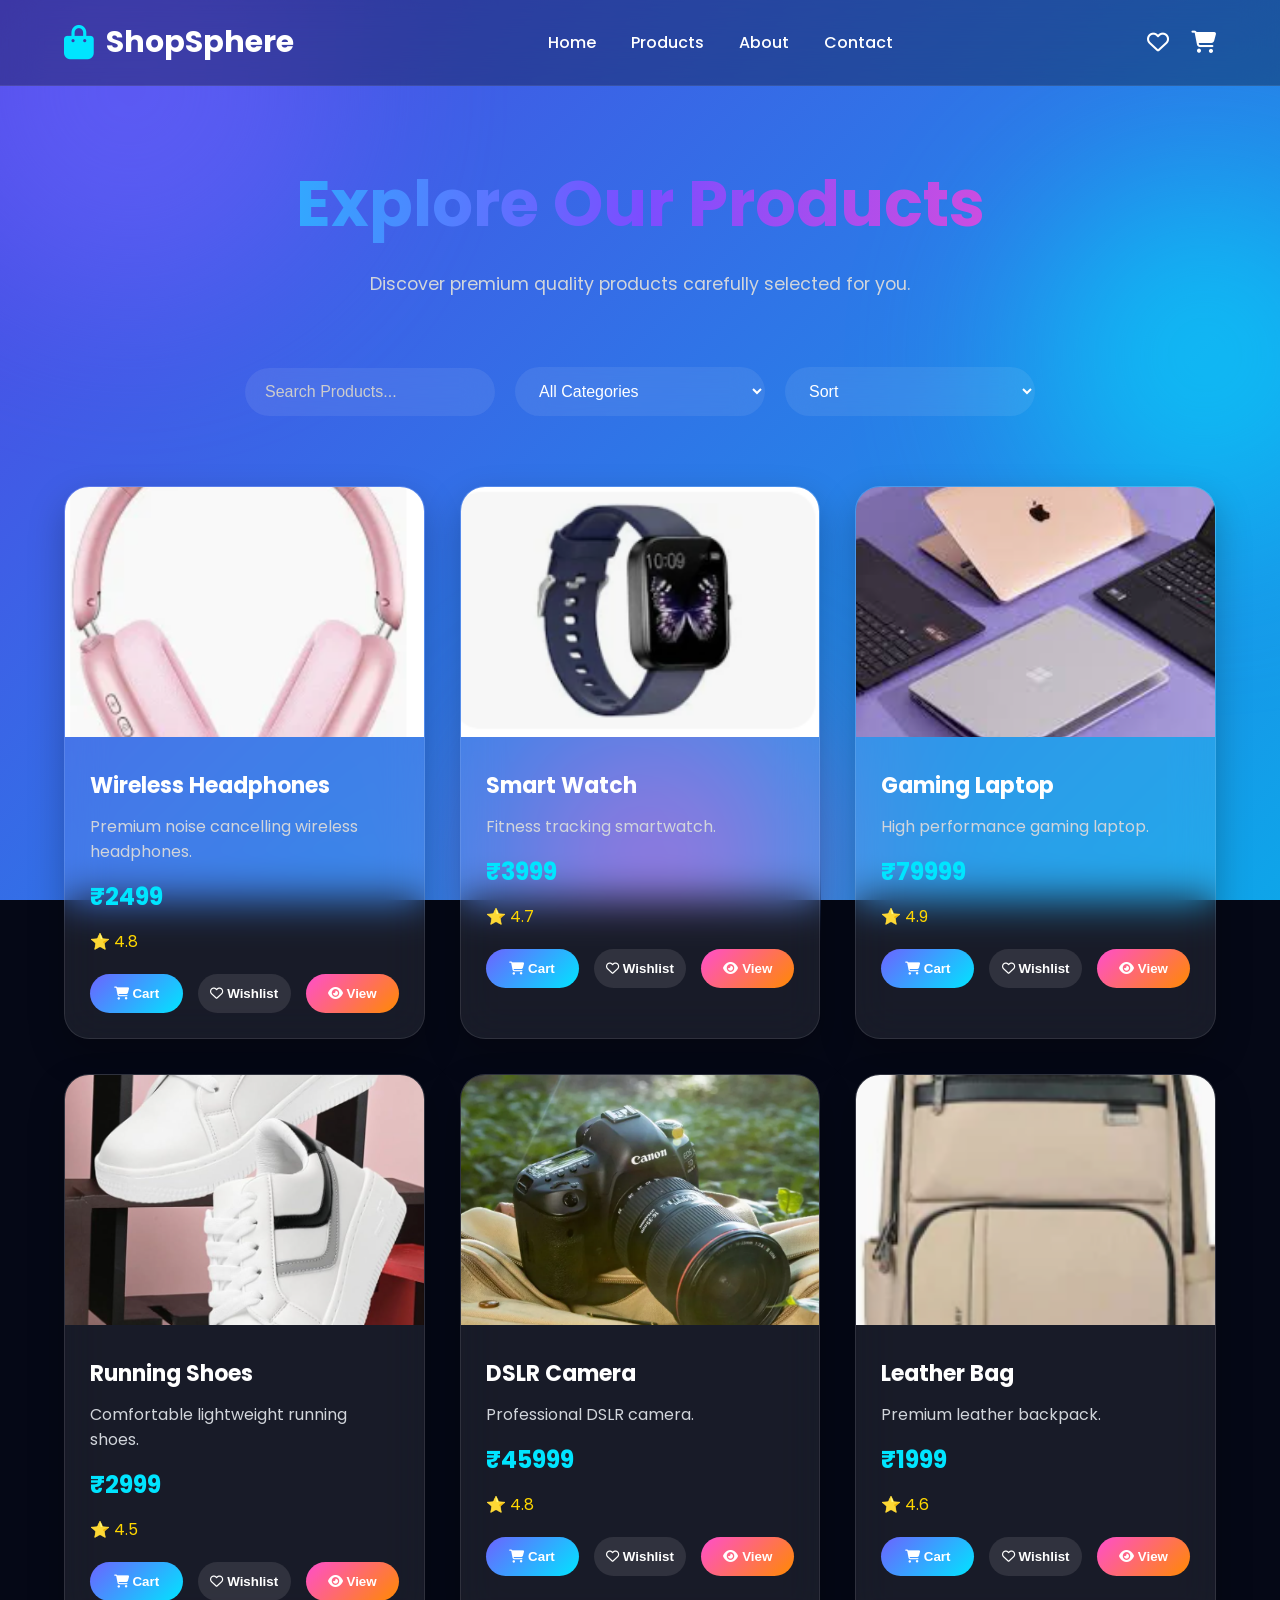
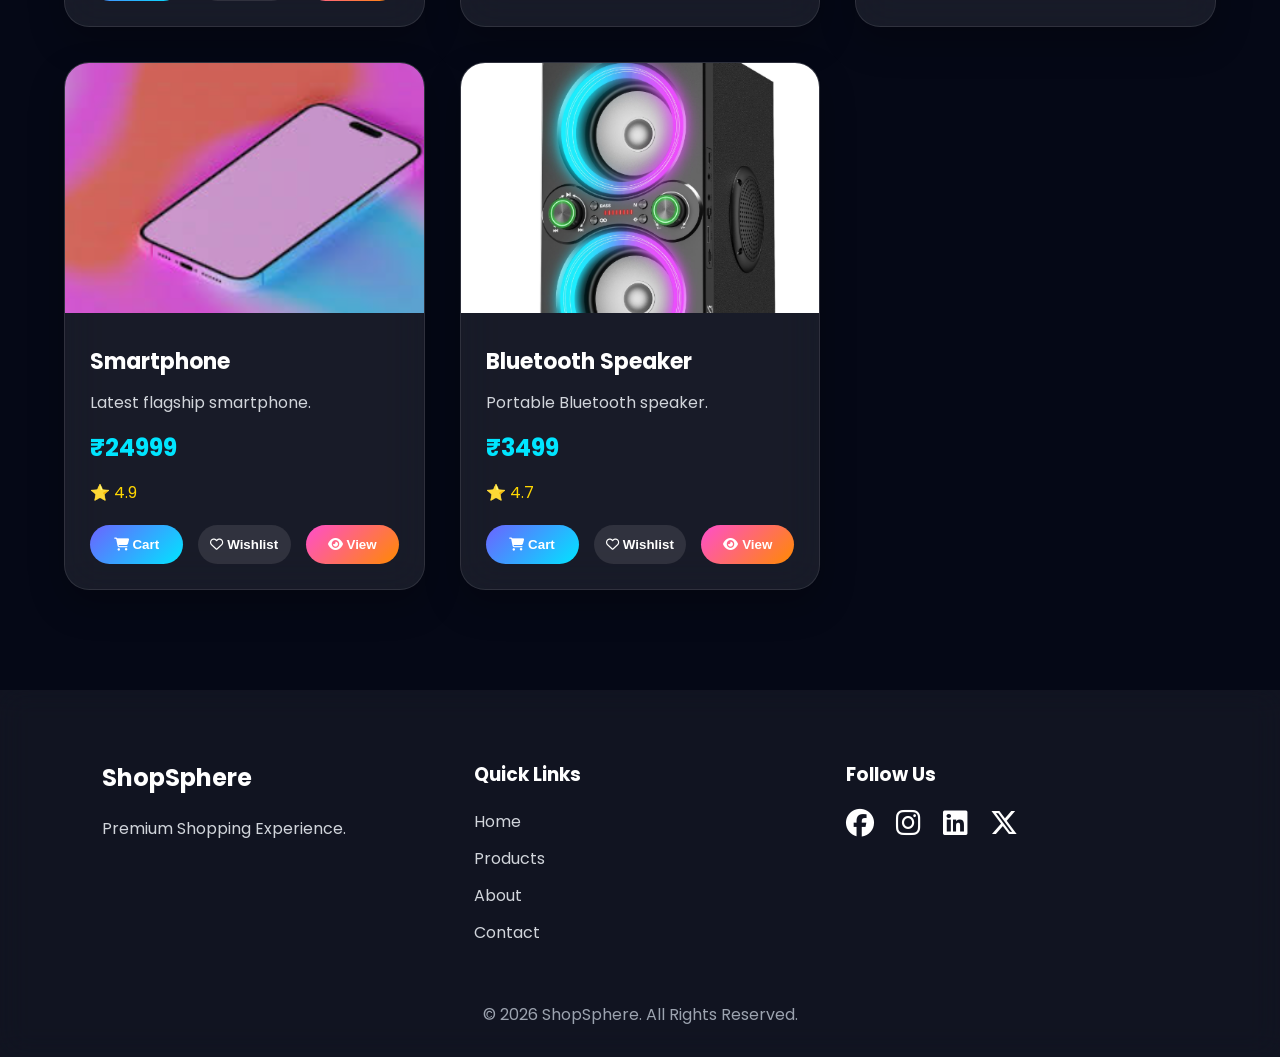
<file: products.html>
<!DOCTYPE html>
<html lang="en">

<head>

    <meta charset="UTF-8">

    <meta name="viewport" content="width=device-width, initial-scale=1.0">

    <title>Products | ShopSphere</title>

    <!-- Google Font -->
    <link href="https://fonts.googleapis.com/css2?family=Poppins:wght@300;400;500;600;700;800&display=swap"
        rel="stylesheet">

    <!-- Font Awesome -->
    <link rel="stylesheet"
        href="https://cdnjs.cloudflare.com/ajax/libs/font-awesome/6.6.0/css/all.min.css">

    <!-- CSS -->
    <link rel="stylesheet" href="style.css">
    <link rel="stylesheet" href="products.css">

</head>

<body>

    <!-- Background -->

    <div class="gradient-bg">

        <div class="blob blob1"></div>

        <div class="blob blob2"></div>

        <div class="blob blob3"></div>

    </div>

    <!-- Navbar -->

    <header>

        <nav class="navbar">

            <div class="logo">

                <i class="fa-solid fa-bag-shopping"></i>

                <span>ShopSphere</span>

            </div>

            <ul class="nav-links">

                <li><a href="index.html">Home</a></li>

                <li><a href="products.html" class="active">Products</a></li>

                <li><a href="about.html">About</a></li>

                <li><a href="contact.html">Contact</a></li>

            </ul>

            <div class="nav-icons">

                <a href="wishlist.html">

                    <i class="fa-regular fa-heart"></i>

                </a>

                <a href="cart.html">

                    <i class="fa-solid fa-cart-shopping"></i>

                </a>

            </div>

        </nav>

    </header>

    <!-- Hero -->

    <section class="products-hero">

        <h1>Explore Our Products</h1>

        <p>

            Discover premium quality products carefully selected for you.

        </p>

    </section>

    <!-- Filters -->

    <section class="filters">

        <input type="text"
            id="searchInput"
            placeholder="Search Products...">

        <select id="categoryFilter">

            <option value="all">All Categories</option>

            <option value="Electronics">Electronics</option>

            <option value="Fashion">Fashion</option>

            <option value="Mobiles">Mobiles</option>

        </select>

        <select id="sortProducts">

            <option value="default">Sort</option>

            <option value="low">Price Low → High</option>

            <option value="high">Price High → Low</option>

        </select>

    </section>

    <!-- Products -->

    <section class="products-page">

        <div id="products-container">

            <!-- JavaScript will load products -->

        </div>

    </section>

    <!-- Footer -->

    <footer>

        <div class="footer-content">

            <div>

                <h2>ShopSphere</h2>

                <p>

                    Premium Shopping Experience.

                </p>

            </div>

            <div>

                <h3>Quick Links</h3>

                <a href="index.html">Home</a>

                <a href="products.html">Products</a>

                <a href="about.html">About</a>

                <a href="contact.html">Contact</a>

            </div>

            <div>

                <h3>Follow Us</h3>

                <i class="fab fa-facebook"></i>

                <i class="fab fa-instagram"></i>

                <i class="fab fa-linkedin"></i>

                <i class="fab fa-x-twitter"></i>

            </div>

        </div>

        <p class="copyright">

            © 2026 ShopSphere. All Rights Reserved.

        </p>

    </footer>

    <script src="products.js"></script>

</body>

</html>
</file>
<file: style.css>
/* ===========================
   GOOGLE FONTS
=========================== */

@import url('https://fonts.googleapis.com/css2?family=Poppins:wght@300;400;500;600;700;800&display=swap');

/* ===========================
   CSS VARIABLES
=========================== */

:root{

--primary:#6C63FF;
--secondary:#7F5AF0;
--accent:#00E5FF;

--dark:#0F172A;
--dark2:#111827;

--light:#ffffff;
--text:#E5E7EB;

--glass:rgba(255,255,255,.08);

--shadow:0 20px 40px rgba(0,0,0,.35);

}

/* ===========================
   RESET
=========================== */

*{

margin:0;
padding:0;
box-sizing:border-box;

}

html{

scroll-behavior:smooth;

}

body{

font-family:'Poppins',sans-serif;
background:#050816;
overflow-x:hidden;
color:var(--light);

}

/* ===========================
   ANIMATED BACKGROUND
=========================== */

.gradient-bg{

position:fixed;

width:100%;
height:100%;

top:0;
left:0;

overflow:hidden;

z-index:-100;

background:linear-gradient(-45deg,
#0f172a,
#111827,
#1d4ed8,
#7c3aed,
#0ea5e9,
#4f46e5);

background-size:500% 500%;

animation:bgMove 18s ease infinite;

}

@keyframes bgMove{

0%{background-position:0% 50%;}
50%{background-position:100% 50%;}
100%{background-position:0% 50%;}

}

/* ===========================
   FLOATING BLOBS
=========================== */

.blob{

position:absolute;

border-radius:50%;

filter:blur(90px);

opacity:.55;

animation:float 14s infinite ease-in-out;

}

.blob1{

width:420px;
height:420px;

background:#6C63FF;

top:-120px;
left:-80px;

}

.blob2{

width:350px;
height:350px;

background:#00E5FF;

right:-100px;
top:180px;

animation-delay:2s;

}

.blob3{

width:300px;
height:300px;

background:#FF4ECD;

bottom:-120px;
left:40%;

animation-delay:5s;

}

@keyframes float{

0%{

transform:translateY(0px) rotate(0deg);

}

50%{

transform:translateY(-45px) rotate(180deg);

}

100%{

transform:translateY(0px) rotate(360deg);

}

}

/* ===========================
   NAVBAR
=========================== */

header{

position:sticky;

top:0;

z-index:999;

backdrop-filter:blur(18px);

background:rgba(8,10,30,.35);

border-bottom:1px solid rgba(255,255,255,.08);

}

.navbar{

width:90%;
max-width:1400px;

margin:auto;

display:flex;

align-items:center;

justify-content:space-between;

padding:20px 0;

}

.logo{

display:flex;

align-items:center;

gap:12px;

font-size:30px;

font-weight:700;

color:white;

}

.logo i{

font-size:34px;

color:#00E5FF;

}

/* ===========================
   NAVIGATION
=========================== */

.nav-links{

display:flex;

gap:35px;

list-style:none;

}

.nav-links a{

text-decoration:none;

font-weight:500;

color:white;

transition:.4s;

position:relative;

}

.nav-links a:hover{

color:#00E5FF;

}

.nav-links a::after{

content:"";

position:absolute;

left:0;
bottom:-8px;

height:2px;

width:0;

background:#00E5FF;

transition:.4s;

}

.nav-links a:hover::after{

width:100%;

}

/* ===========================
   NAV ICONS
=========================== */

.nav-icons{

display:flex;

align-items:center;

gap:22px;

}

.nav-icons a{

color:white;

font-size:22px;

transition:.3s;

}

.nav-icons a:hover{

transform:scale(1.2);

color:#00E5FF;

}

#theme-toggle{

width:45px;

height:45px;

border:none;

border-radius:50%;

cursor:pointer;

background:rgba(255,255,255,.1);

color:white;

transition:.4s;

}

#theme-toggle:hover{

background:#6C63FF;

transform:rotate(180deg);

}

/* ===========================
   BUTTONS
=========================== */

.btn{

display:inline-block;

padding:15px 35px;

border-radius:40px;

background:linear-gradient(135deg,#6C63FF,#00E5FF);

color:white;

font-weight:600;

text-decoration:none;

transition:.4s;

box-shadow:0 12px 30px rgba(0,229,255,.25);

}

.btn:hover{

transform:translateY(-5px);

box-shadow:0 20px 40px rgba(0,229,255,.35);

}

.secondary{

background:transparent;

border:2px solid white;

margin-left:15px;

}

.secondary:hover{

background:white;

color:#111827;

}

/* ===========================
   SECTION TITLE
=========================== */

.section-title{

text-align:center;

font-size:42px;

margin-bottom:70px;

font-weight:700;

background:linear-gradient(90deg,#00E5FF,#ffffff,#7C4DFF);

-webkit-background-clip:text;

-webkit-text-fill-color:transparent;

}

/* ===========================
   GLASS CARD
=========================== */

.glass-card{

background:rgba(255,255,255,.08);

border:1px solid rgba(255,255,255,.12);

backdrop-filter:blur(18px);

border-radius:25px;

box-shadow:var(--shadow);

}

/* ===========================
   FOOTER
=========================== */

footer{

margin-top:100px;

background:rgba(255,255,255,.05);

backdrop-filter:blur(15px);

padding:70px 8% 30px;

}

.footer-content{

display:grid;

grid-template-columns:repeat(auto-fit,minmax(220px,1fr));

gap:40px;

}

.footer-content h2,
.footer-content h3{

margin-bottom:20px;

}

.footer-content p{

color:#d1d5db;

line-height:1.7;

}

.footer-content a{

display:block;

text-decoration:none;

margin:12px 0;

color:#d1d5db;

transition:.3s;

}

.footer-content a:hover{

color:#00E5FF;

padding-left:8px;

}

.footer-content i{

font-size:28px;

margin-right:18px;

cursor:pointer;

transition:.3s;

}

.footer-content i:hover{

transform:translateY(-5px);

color:#00E5FF;

}

.copyright{

margin-top:45px;

text-align:center;

color:#9CA3AF;

}

/* ===========================
   SCROLLBAR
=========================== */

::-webkit-scrollbar{

width:10px;

}

::-webkit-scrollbar-track{

background:#111827;

}

::-webkit-scrollbar-thumb{

background:linear-gradient(#6C63FF,#00E5FF);

border-radius:30px;

}
</file>
<file: home.css>
/* ==========================================
   HOME PAGE - PART 1
   Hero + Categories
==========================================*/

/* ---------- HERO SECTION ---------- */

.hero{
    width:90%;
    max-width:1400px;
    margin:80px auto;
    display:grid;
    grid-template-columns:1fr 1fr;
    gap:70px;
    align-items:center;
    min-height:85vh;
}

.hero-left h1{
    font-size:4rem;
    font-weight:800;
    line-height:1.15;
    margin-bottom:25px;
    color:#fff;
}

.hero-left h1 span{
    background:linear-gradient(90deg,#00E5FF,#7C4DFF,#FF4ECD);
    -webkit-background-clip:text;
    -webkit-text-fill-color:transparent;
}

.hero-left p{
    color:#d1d5db;
    font-size:1.15rem;
    line-height:1.9;
    max-width:580px;
    margin-bottom:40px;
}

.hero-buttons{
    display:flex;
    gap:20px;
    flex-wrap:wrap;
}

/* ---------- HERO RIGHT ---------- */

.hero-right{
    display:flex;
    justify-content:center;
    align-items:center;
}

/* ---------- SALE CARD ---------- */

.glass-card{

    width:420px;

    padding:45px;

    text-align:center;

    background:rgba(255,255,255,.08);

    border:1px solid rgba(255,255,255,.15);

    backdrop-filter:blur(20px);

    border-radius:30px;

    position:relative;

    overflow:hidden;

    transition:.4s;
}

.glass-card:hover{

    transform:translateY(-12px) scale(1.03);

}

.glass-card::before{

    content:"";

    position:absolute;

    width:180px;
    height:180px;

    background:rgba(255,255,255,.15);

    border-radius:50%;

    top:-70px;
    right:-70px;

}

.glass-card h3{

    font-size:1.2rem;

    color:#00E5FF;

    margin-bottom:20px;

}

.glass-card h2{

    font-size:3rem;

    margin-bottom:15px;

    color:#fff;

}

.glass-card p{

    color:#ddd;

    font-size:1rem;

}

/* ---------- SECTION ---------- */

.categories{

    width:90%;
    max-width:1400px;

    margin:120px auto;

}

/* ---------- GRID ---------- */

.category-grid{

    display:grid;

    grid-template-columns:repeat(auto-fit,minmax(220px,1fr));

    gap:35px;

}

/* ---------- CARD ---------- */

.category-card{

    padding:45px 30px;

    text-align:center;

    border-radius:25px;

    background:rgba(255,255,255,.07);

    backdrop-filter:blur(15px);

    border:1px solid rgba(255,255,255,.12);

    transition:.4s;

    cursor:pointer;

    position:relative;

    overflow:hidden;

}

/* Glow */

.category-card::before{

    content:"";

    position:absolute;

    width:220px;
    height:220px;

    background:rgba(0,229,255,.12);

    border-radius:50%;

    top:-130px;
    left:-90px;

    transition:.5s;

}

.category-card:hover::before{

    transform:scale(2);

}

/* Hover */

.category-card:hover{

    transform:translateY(-12px);

    box-shadow:0 25px 45px rgba(0,0,0,.35);

}

/* Icon */

.category-card i{

    font-size:60px;

    margin-bottom:25px;

    color:#00E5FF;

    transition:.4s;

}

.category-card:hover i{

    transform:rotate(10deg) scale(1.15);

    color:#fff;

}

/* Title */

.category-card h3{

    font-size:1.4rem;

    color:#fff;

    font-weight:600;

}

/* ---------- ANIMATION ---------- */

.hero,
.categories{

    animation:fadeUp .9s ease;

}

@keyframes fadeUp{

    from{

        opacity:0;

        transform:translateY(40px);

    }

    to{

        opacity:1;

        transform:translateY(0);

    }

}

/* ---------- RESPONSIVE ---------- */

@media(max-width:992px){

.hero{

grid-template-columns:1fr;

text-align:center;

gap:50px;

}

.hero-left p{

margin:auto auto 35px;

}

.hero-buttons{

justify-content:center;

}

.glass-card{

width:100%;
max-width:420px;

}

}

@media(max-width:768px){

.hero-left h1{

font-size:2.8rem;

}

.section-title{

font-size:2.2rem;

}

.category-card{

padding:35px 20px;

}

}

@media(max-width:480px){

.hero{

margin-top:40px;

}

.hero-left h1{

font-size:2.2rem;

}

.hero-left p{

font-size:1rem;

}

.glass-card{

padding:30px;

}

.glass-card h2{

font-size:2.3rem;

}

}
/* ==========================================
   HOME PAGE - PART 2
   Featured Products + Why Us + Stats
==========================================*/

/* ===============================
   FEATURED PRODUCTS
=============================== */

.featured{
    width:90%;
    max-width:1400px;
    margin:120px auto;
}

#featured-products{
    display:grid;
    grid-template-columns:repeat(auto-fit,minmax(280px,1fr));
    gap:35px;
}

/* Product Card */

.product-card{

    background:rgba(255,255,255,.08);

    backdrop-filter:blur(20px);

    border:1px solid rgba(255,255,255,.12);

    border-radius:25px;

    overflow:hidden;

    transition:.4s;

    cursor:pointer;

    box-shadow:0 15px 30px rgba(0,0,0,.25);

}

.product-card:hover{

    transform:translateY(-12px);

    box-shadow:0 30px 45px rgba(0,0,0,.35);

}

.product-card img{

    width:100%;

    height:250px;

    object-fit:cover;

}

.product-info{

    padding:25px;

}

.product-info h3{

    font-size:22px;

    margin-bottom:12px;

    color:#fff;

}

.product-info p{

    color:#d1d5db;

    margin-bottom:15px;

}

.price{

    color:#00E5FF;

    font-size:24px;

    font-weight:700;

    margin-bottom:20px;

}

.buy-btn{

    display:inline-block;

    padding:12px 24px;

    border-radius:30px;

    background:linear-gradient(135deg,#6C63FF,#00E5FF);

    color:#fff;

    text-decoration:none;

    transition:.4s;

}

.buy-btn:hover{

    transform:scale(1.05);

}

/* ===============================
   WHY CHOOSE US
=============================== */

.why-us{

    width:90%;

    max-width:1400px;

    margin:120px auto;

}

.features{

    display:grid;

    grid-template-columns:repeat(auto-fit,minmax(260px,1fr));

    gap:35px;

}

.features div{

    background:rgba(255,255,255,.08);

    backdrop-filter:blur(15px);

    border-radius:25px;

    padding:45px 30px;

    text-align:center;

    border:1px solid rgba(255,255,255,.12);

    transition:.4s;

}

.features div:hover{

    transform:translateY(-12px);

}

.features i{

    font-size:55px;

    color:#00E5FF;

    margin-bottom:20px;

}

.features h3{

    font-size:24px;

    color:white;

    margin-bottom:15px;

}

.features p{

    color:#d1d5db;

    line-height:1.8;

}

/* ===============================
   STATISTICS
=============================== */

.stats{

    width:90%;

    max-width:1400px;

    margin:120px auto;

    display:grid;

    grid-template-columns:repeat(auto-fit,minmax(180px,1fr));

    gap:30px;

}

.stats div{

    text-align:center;

    padding:40px;

    border-radius:25px;

    background:rgba(255,255,255,.08);

    backdrop-filter:blur(15px);

    border:1px solid rgba(255,255,255,.12);

    transition:.4s;

}

.stats div:hover{

    transform:translateY(-10px);

}

.stats h2{

    font-size:48px;

    color:#00E5FF;

    margin-bottom:10px;

}

.stats p{

    color:#ddd;

    font-size:18px;

}

/* ===============================
   SIMPLE ANIMATION
=============================== */

.product-card,
.features div,
.stats div{

    animation:fadeUp 1s ease;

}
/* ==========================================
   HOME PAGE - PART 3
   Newsletter + Footer + Responsive
==========================================*/

/* ===============================
   NEWSLETTER
=============================== */

.newsletter{

    width:90%;
    max-width:1200px;

    margin:120px auto;

    padding:70px 50px;

    text-align:center;

    background:rgba(255,255,255,.08);

    backdrop-filter:blur(20px);

    border:1px solid rgba(255,255,255,.12);

    border-radius:30px;

}

.newsletter h2{

    font-size:42px;

    color:#fff;

    margin-bottom:15px;

}

.newsletter p{

    color:#d1d5db;

    margin-bottom:35px;

    font-size:18px;

}

.newsletter div{

    display:flex;

    justify-content:center;

    gap:20px;

    flex-wrap:wrap;

}

.newsletter input{

    width:420px;

    max-width:100%;

    padding:18px 22px;

    border:none;

    outline:none;

    border-radius:50px;

    background:rgba(255,255,255,.12);

    color:white;

    font-size:16px;

}

.newsletter input::placeholder{

    color:#ccc;

}

.newsletter button{

    padding:18px 35px;

    border:none;

    border-radius:50px;

    background:linear-gradient(135deg,#6C63FF,#00E5FF);

    color:white;

    cursor:pointer;

    font-weight:600;

    transition:.4s;

}

.newsletter button:hover{

    transform:translateY(-5px);

    box-shadow:0 15px 30px rgba(0,229,255,.35);

}

/* ===============================
   FOOTER IMPROVEMENTS
=============================== */

footer{

    margin-top:120px;

}

.footer-content{

    align-items:flex-start;

}

.footer-content h2{

    color:white;

}

.footer-content h3{

    color:white;

}

.footer-content p{

    line-height:1.8;

}

.footer-content a{

    margin:10px 0;

}

.footer-content i{

    margin-top:15px;

}

/* ===============================
   FADE ANIMATION
=============================== */

.newsletter{

    animation:fadeUp 1s ease;

}

/* ===============================
   RESPONSIVE
=============================== */

@media(max-width:992px){

.newsletter{

padding:60px 35px;

}

.newsletter h2{

font-size:36px;

}

}

@media(max-width:768px){

.newsletter{

padding:50px 25px;

}

.newsletter h2{

font-size:30px;

}

.newsletter div{

flex-direction:column;

align-items:center;

}

.newsletter input{

width:100%;

}

.newsletter button{

width:100%;

max-width:260px;

}

.footer-content{

text-align:center;

}

}

@media(max-width:480px){

.newsletter{

padding:40px 20px;

}

.newsletter h2{

font-size:26px;

}

.newsletter p{

font-size:15px;

}

}
</file>
<file: about.css>
/* ==========================================
   ABOUT PAGE
========================================== */

/* Hero */

.about-hero{

    width:90%;
    max-width:1400px;

    margin:70px auto 50px;

    text-align:center;

}

.about-hero h1{

    font-size:3.5rem;

    margin-bottom:20px;

    background:linear-gradient(90deg,#00E5FF,#7C4DFF,#FF4ECD);

    -webkit-background-clip:text;
    background-clip:text;

    color:transparent;

    -webkit-text-fill-color:transparent;

}

.about-hero p{

    color:#d1d5db;

    font-size:1.2rem;

    max-width:700px;

    margin:auto;

    line-height:1.8;

}

/* About Section */

.about-container{

    width:90%;
    max-width:1400px;

    margin:80px auto;

    display:grid;

    grid-template-columns:1fr 1fr;

    gap:60px;

    align-items:center;

}

/* Image */

.about-image img{

    width:100%;

    border-radius:30px;

    transition:.4s;

    box-shadow:0 20px 40px rgba(0,0,0,.35);

}

.about-image img:hover{

    transform:scale(1.04);

}

/* Content */

.about-content{

    background:rgba(255,255,255,.08);

    backdrop-filter:blur(20px);

    border:1px solid rgba(255,255,255,.12);

    border-radius:30px;

    padding:40px;

}

.about-content h2{

    color:#fff;

    font-size:2.3rem;

    margin-bottom:20px;

}

.about-content p{

    color:#d1d5db;

    line-height:1.9;

    margin-bottom:20px;

}

/* Stats */

.stats{

    display:grid;

    grid-template-columns:repeat(3,1fr);

    gap:20px;

    margin-top:35px;

}

.stat-card{

    background:rgba(255,255,255,.08);

    border-radius:20px;

    padding:25px;

    text-align:center;

    transition:.35s;

}

.stat-card:hover{

    transform:translateY(-8px);

}

.stat-card h3{

    color:#00E5FF;

    font-size:2rem;

    margin-bottom:10px;

}

.stat-card p{

    color:#fff;

}

/* Features */

.features{

    width:90%;

    max-width:1400px;

    margin:100px auto;

}

.feature-grid{

    display:grid;

    grid-template-columns:repeat(auto-fit,minmax(250px,1fr));

    gap:30px;

    margin-top:50px;

}

.feature-card{

    background:rgba(255,255,255,.08);

    backdrop-filter:blur(20px);

    border:1px solid rgba(255,255,255,.12);

    border-radius:25px;

    padding:35px;

    text-align:center;

    transition:.35s;

}

.feature-card:hover{

    transform:translateY(-10px);

}

.feature-card i{

    font-size:45px;

    color:#00E5FF;

    margin-bottom:20px;

}

.feature-card h3{

    color:white;

    margin-bottom:15px;

}

.feature-card p{

    color:#d1d5db;

    line-height:1.7;

}

/* Team */

.team{

    width:90%;

    max-width:1400px;

    margin:100px auto;

}

.team-grid{

    display:grid;

    grid-template-columns:repeat(auto-fit,minmax(260px,1fr));

    gap:30px;

    margin-top:50px;

}

.team-card{

    background:rgba(255,255,255,.08);

    backdrop-filter:blur(20px);

    border-radius:25px;

    overflow:hidden;

    border:1px solid rgba(255,255,255,.12);

    text-align:center;

    transition:.35s;

}

.team-card:hover{

    transform:translateY(-10px);

}

.team-card img{

    width:100%;

    height:280px;

    object-fit:cover;

}

.team-card h3{

    color:white;

    margin-top:20px;

}

.team-card p{

    color:#00E5FF;

    margin:15px 0 25px;

}

/* Responsive */

@media(max-width:992px){

.about-container{

grid-template-columns:1fr;

}

.stats{

grid-template-columns:1fr;

}

}

@media(max-width:768px){

.about-hero h1{

font-size:2.5rem;

}

.about-content{

padding:25px;

}

.feature-grid{

grid-template-columns:1fr;

}

.team-grid{

grid-template-columns:1fr;

}

}

@media(max-width:480px){

.about-hero{

margin-top:40px;

}

.about-content h2{

font-size:2rem;

}

}
</file>
<file: cart.css>
/* ==========================================
   CART PAGE
========================================== */

.cart-page{

    width:90%;
    max-width:1400px;

    margin:70px auto;

}

.cart-page h1{

    text-align:center;

    font-size:3rem;

    margin-bottom:50px;

    background:linear-gradient(90deg,#00E5FF,#7C4DFF,#FF4ECD);

    -webkit-background-clip:text;

    -webkit-text-fill-color:transparent;

}

.cart-container{

    display:grid;

    grid-template-columns:2fr 1fr;

    gap:35px;

}

/* ===========================
   CART ITEMS
=========================== */

#cart-items{

    display:flex;

    flex-direction:column;

    gap:25px;

}

.cart-item{

    display:flex;

    align-items:center;

    gap:25px;

    background:rgba(255,255,255,.08);

    backdrop-filter:blur(20px);

    border:1px solid rgba(255,255,255,.12);

    border-radius:25px;

    padding:20px;

    transition:.35s;

}

.cart-item:hover{

    transform:translateY(-6px);

}

.cart-item img{

    width:140px;

    height:140px;

    object-fit:cover;

    border-radius:20px;

}

.cart-details{

    flex:1;

}

.cart-details h3{

    color:white;

    margin-bottom:10px;

}

.cart-details p{

    color:#d1d5db;

    margin-bottom:10px;

}

.cart-price{

    font-size:22px;

    color:#00E5FF;

    font-weight:700;

}

/* ===========================
   REMOVE BUTTON
=========================== */

.remove-btn{

    background:#ff4d6d;

    color:white;

    border:none;

    padding:10px 18px;

    border-radius:30px;

    cursor:pointer;

    transition:.3s;

}

.remove-btn:hover{

    background:#ff1744;

}

/* ===========================
   SUMMARY
=========================== */

.cart-summary{

    background:rgba(255,255,255,.08);

    backdrop-filter:blur(20px);

    border-radius:25px;

    padding:35px;

    height:fit-content;

    border:1px solid rgba(255,255,255,.12);

}

.cart-summary h2{

    margin-bottom:25px;

    color:white;

}

.cart-summary p,

.cart-summary h3{

    display:flex;

    justify-content:space-between;

    color:white;

    margin:20px 0;

}

.cart-summary hr{

    border:.5px solid rgba(255,255,255,.2);

}

#checkoutBtn{

    width:100%;

    margin-top:25px;

    padding:16px;

    border:none;

    border-radius:40px;

    background:linear-gradient(135deg,#6C63FF,#00E5FF);

    color:white;

    font-size:17px;

    cursor:pointer;

    transition:.35s;

}

#checkoutBtn:hover{

    transform:translateY(-4px);

    box-shadow:0 15px 25px rgba(0,229,255,.35);

}

/* ===========================
   EMPTY CART
=========================== */

.empty-cart{

    text-align:center;

    color:white;

    padding:80px;

    font-size:24px;

}

/* ===========================
   RESPONSIVE
=========================== */

@media(max-width:992px){

.cart-container{

grid-template-columns:1fr;

}

}

@media(max-width:768px){

.cart-item{

flex-direction:column;

text-align:center;

}

.cart-item img{

width:220px;

height:220px;

}

}

@media(max-width:480px){

.cart-page h1{

font-size:2.2rem;

}

.cart-summary{

padding:25px;

}

}
</file>
<file: contact.css>
/* ==========================================
   CONTACT PAGE
========================================== */

/* Hero */

.contact-page{

    width:90%;
    max-width:1400px;

    margin:70px auto;

    text-align:center;

}

.contact-page h1{

    font-size:3.2rem;

    margin-bottom:15px;

    background:linear-gradient(90deg,#00E5FF,#7C4DFF,#FF4ECD);

    -webkit-background-clip:text;
    background-clip:text;

    color:transparent;

    -webkit-text-fill-color:transparent;

}

.contact-page p{

    color:#d1d5db;

    font-size:18px;

    margin-bottom:60px;

}

/* Contact Grid */

.contact-container{

    display:grid;

    grid-template-columns:1fr 1.3fr;

    gap:40px;

}

/* Contact Info */

.contact-info{

    display:flex;

    flex-direction:column;

    gap:25px;

}

.info-card{

    background:rgba(255,255,255,.08);

    backdrop-filter:blur(20px);

    border:1px solid rgba(255,255,255,.12);

    border-radius:25px;

    padding:35px;

    transition:.35s;

}

.info-card:hover{

    transform:translateY(-8px);

}

.info-card i{

    font-size:40px;

    color:#00E5FF;

    margin-bottom:20px;

}

.info-card h3{

    color:white;

    margin-bottom:10px;

}

.info-card p{

    color:#d1d5db;

}

/* Contact Form */

.contact-form{

    background:rgba(255,255,255,.08);

    backdrop-filter:blur(20px);

    border:1px solid rgba(255,255,255,.12);

    border-radius:30px;

    padding:40px;

}

.contact-form form{

    display:flex;

    flex-direction:column;

    gap:20px;

}

.contact-form input,
.contact-form textarea{

    width:100%;

    padding:16px;

    border:none;

    outline:none;

    border-radius:15px;

    background:rgba(255,255,255,.08);

    color:white;

    font-size:16px;

}

.contact-form input::placeholder,
.contact-form textarea::placeholder{

    color:#cbd5e1;

}

.contact-form textarea{

    resize:none;

}

.contact-form button{

    padding:16px;

    border:none;

    border-radius:40px;

    background:linear-gradient(135deg,#6C63FF,#00E5FF);

    color:white;

    font-size:17px;

    font-weight:600;

    cursor:pointer;

    transition:.35s;

}

.contact-form button:hover{

    transform:translateY(-4px);

    box-shadow:0 15px 30px rgba(0,229,255,.35);

}

/* Google Map */

.map-section{

    width:90%;

    max-width:1400px;

    margin:80px auto;

}

.map-section iframe{

    width:100%;

    height:450px;

    border:none;

    border-radius:25px;

    box-shadow:0 15px 35px rgba(0,0,0,.25);

}

/* Responsive */

@media(max-width:992px){

.contact-container{

grid-template-columns:1fr;

}

}

@media(max-width:768px){

.contact-page h1{

font-size:2.4rem;

}

.contact-form{

padding:25px;

}

.info-card{

padding:25px;

}

.map-section iframe{

height:320px;

}

}

@media(max-width:480px){

.contact-page{

margin:40px auto;

}

.contact-page p{

font-size:16px;

}

}
</file>
<file: responsive.css>
/* ==========================================
   GLOBAL RESPONSIVE
========================================== */

/* Large Tablets */

@media (max-width:1200px){

.container,
.hero,
.products-section,
.about-container,
.contact-container{

    width:95%;

}

}

/* Tablets */

@media (max-width:992px){

.navbar{

    flex-direction:column;

    gap:20px;

}

.nav-links{

    flex-wrap:wrap;

    justify-content:center;

    gap:20px;

}

.hero{

    grid-template-columns:1fr;

    text-align:center;

}

.hero-image{

    margin-top:40px;

}

.products-grid,
.feature-grid,
.team-grid{

    grid-template-columns:repeat(2,1fr);

}

.cart-container,
.contact-container,
.about-container,
.product-container{

    grid-template-columns:1fr;

}

.stats{

    grid-template-columns:repeat(2,1fr);

}

}

/* Mobile */

@media (max-width:768px){

h1{

    font-size:2.3rem;

}

h2{

    font-size:2rem;

}

.nav-links{

    flex-direction:column;

}

.products-grid,
.feature-grid,
.team-grid,
.stats{

    grid-template-columns:1fr;

}

.buttons,
.action-buttons,
.wishlist-buttons{

    flex-direction:column;

}

.hero{

    padding:60px 20px;

}

.hero-image img{

    width:100%;

}

.product-image img{

    width:100%;

}

.cart-item{

    flex-direction:column;

    text-align:center;

}

}

/* Small Mobile */

@media (max-width:480px){

body{

    overflow-x:hidden;

}

section{

    padding:50px 20px;

}

.hero h1{

    font-size:2rem;

}

.hero p{

    font-size:16px;

}

.btn{

    width:100%;

}

.contact-form{

    padding:20px;

}

input,
textarea{

    font-size:15px;

}

}
</file>
<file: product.css>
/* ==========================================
   PRODUCT DETAILS PAGE
   PART 1
========================================== */

/* Main Section */

.product-section{

    width:90%;
    max-width:1400px;

    margin:70px auto;

}

/* Grid */

.product-container{

    display:grid;

    grid-template-columns:1fr 1fr;

    gap:60px;

    align-items:center;

}

/* ===========================
   PRODUCT IMAGE
=========================== */

.product-gallery{

    display:flex;

    justify-content:center;

    align-items:center;

    background:rgba(255,255,255,.08);

    backdrop-filter:blur(20px);

    border:1px solid rgba(255,255,255,.12);

    border-radius:30px;

    padding:30px;

    height:500px;

}

#productImage{

    width:auto;

    height:auto;

    max-width:350px;

    max-height:350px;

    object-fit:contain;

    display:block;

    margin:auto;

    transition:.35s ease;

}

#productImage:hover{

    transform:scale(1.05);

}

.main-image{

    background:rgba(255,255,255,.08);

    backdrop-filter:blur(20px);

    border:1px solid rgba(255,255,255,.12);

    border-radius:30px;

    padding:30px;

    overflow:hidden;

    box-shadow:0 20px 40px rgba(0,0,0,.25);

}

.main-image img{

    width:100%;

    transition:.5s;

}

.main-image:hover img{

    transform:scale(1.08);

}

/* Thumbnail */

.thumbnail-gallery{

    display:flex;

    justify-content:center;

    gap:18px;

    flex-wrap:wrap;

}

.thumb{

    width:90px;

    height:90px;

    border-radius:18px;

    object-fit:cover;

    cursor:pointer;

    background:white;

    padding:8px;

    transition:.35s;

    border:2px solid transparent;

}

.thumb:hover{

    transform:translateY(-6px);

    border-color:#00E5FF;

}

.thumb.active{

    border:2px solid #6C63FF;

}

/* ===========================
   PRODUCT INFO
=========================== */

.product-info{

    background:rgba(255,255,255,.08);

    backdrop-filter:blur(20px);

    border-radius:30px;

    border:1px solid rgba(255,255,255,.12);

    padding:45px;

    box-shadow:0 20px 40px rgba(0,0,0,.25);

}

.badge{

    display:inline-block;

    padding:8px 18px;

    border-radius:30px;

    background:#FF4ECD;

    color:white;

    margin-bottom:20px;

    font-size:14px;

}

.product-info h1{

    color:white;

    font-size:3rem;

    margin-bottom:18px;

}

.rating{

    color:#FFD700;

    font-size:20px;

    margin-bottom:20px;

}

.rating span{

    color:#ddd;

    font-size:16px;

    margin-left:10px;

}

.product-info h2{

    color:#00E5FF;

    font-size:2.4rem;

    margin-bottom:25px;

}

.product-info p{

    color:#d1d5db;

    line-height:1.8;

    margin-bottom:30px;

}

/* ===========================
   FEATURES
=========================== */

.features-list{

    display:grid;

    grid-template-columns:repeat(2,1fr);

    gap:18px;

    margin-bottom:35px;

}

.features-list div{

    background:rgba(255,255,255,.05);

    padding:14px;

    border-radius:15px;

    color:white;

}

.features-list i{

    color:#00E5FF;

    margin-right:10px;

}

/* ===========================
   QUANTITY
=========================== */

.quantity-box{

    display:flex;

    align-items:center;

    gap:15px;

    margin-bottom:35px;

}

.quantity-box button{

    width:45px;

    height:45px;

    border:none;

    border-radius:50%;

    background:#6C63FF;

    color:white;

    cursor:pointer;

    font-size:20px;

    transition:.3s;

}

.quantity-box button:hover{

    transform:scale(1.1);

}

.quantity-box input{

    width:70px;

    text-align:center;

    padding:10px;

    border:none;

    border-radius:12px;

    background:rgba(255,255,255,.08);

    color:white;

    font-size:18px;

}

/* ===========================
   BUTTONS
=========================== */

.action-buttons{

    display:flex;

    gap:20px;

    flex-wrap:wrap;

    margin-bottom:35px;

}

.action-buttons .btn{

    flex:1;

    text-align:center;

}

/* ==========================================
   PRODUCT DETAILS PAGE
   PART 2
========================================== */

/* DELIVERY */

.delivery-card{

    background:rgba(255,255,255,.08);

    backdrop-filter:blur(20px);

    border:1px solid rgba(255,255,255,.12);

    border-radius:20px;

    padding:30px;

}

.delivery-card h3{

    color:#fff;

    margin-bottom:18px;

}

.delivery-card p{

    color:#d1d5db;

    margin:12px 0;

    display:flex;

    align-items:center;

    gap:10px;

}

/* RELATED PRODUCTS */

.related-section{

    width:90%;

    max-width:1400px;

    margin:100px auto;

}

#relatedProducts{

    display:grid;

    grid-template-columns:repeat(auto-fit,minmax(250px,1fr));

    gap:30px;

}

.related-card{

    background:rgba(255,255,255,.08);

    backdrop-filter:blur(20px);

    border-radius:25px;

    border:1px solid rgba(255,255,255,.12);

    overflow:hidden;

    transition:.35s;

    cursor:pointer;

}

.related-card:hover{

    transform:translateY(-10px);

    box-shadow:0 20px 35px rgba(0,0,0,.35);

}

.related-card img{

    width:100%;

    height:220px;

    object-fit:cover;

    transition:.35s;

}

.related-card:hover img{

    transform:scale(1.06);

}

.related-card h3{

    color:white;

    padding:18px 20px 8px;

}

.related-card p{

    color:#00E5FF;

    padding:0 20px 20px;

    font-size:20px;

    font-weight:600;

}

/* REVIEWS */

.reviews{

    width:90%;

    max-width:1400px;

    margin:100px auto;

}

.review-card{

    background:rgba(255,255,255,.08);

    backdrop-filter:blur(20px);

    border-radius:25px;

    border:1px solid rgba(255,255,255,.12);

    padding:30px;

    margin-bottom:25px;

    transition:.35s;

}

.review-card:hover{

    transform:translateY(-8px);

}

.review-card h3{

    color:#FFD700;

    margin-bottom:15px;

}

.review-card p{

    color:#d1d5db;

    line-height:1.8;

}

/* RESPONSIVE */

@media(max-width:992px){

.product-container{

grid-template-columns:1fr;

gap:40px;

}

.product-info{

padding:35px;

}

.features-list{

grid-template-columns:1fr;

}

}

@media(max-width:768px){

.product-info h1{

font-size:2.3rem;

}

.product-info h2{

font-size:2rem;

}

.action-buttons{

flex-direction:column;

}

.thumbnail-gallery{

justify-content:center;

}

.thumb{

width:75px;

height:75px;

}

}

@media(max-width:480px){

.product-section{

margin:40px auto;

}

.main-image{

padding:20px;

}

.product-info{

padding:25px;

}

.product-info h1{

font-size:1.9rem;

}

.product-info h2{

font-size:1.7rem;

}

.badge{

font-size:12px;

}

.quantity-box{

justify-content:center;

}

.related-card img{

height:180px;

}

}
</file>
<file: products.css>
/* ======================================
   PRODUCTS PAGE
====================================== */

/* HERO */

.products-hero{

    width:90%;
    max-width:1400px;

    margin:70px auto;

    text-align:center;

}

.products-hero h1{

    font-size:4rem;

    color:white;

    margin-bottom:20px;

    background:linear-gradient(90deg,#00E5FF,#7C4DFF,#FF4ECD);

    -webkit-background-clip:text;

    -webkit-text-fill-color:transparent;

}

.products-hero p{

    color:#d1d5db;

    font-size:1.1rem;

}

/* FILTERS */

.filters{

    width:90%;
    max-width:1400px;

    margin:50px auto;

    display:flex;

    justify-content:center;

    align-items:center;

    gap:20px;

    flex-wrap:wrap;

}

.filters input,
.filters select{

    padding:15px 20px;

    border:none;

    outline:none;

    border-radius:50px;

    background:rgba(255,255,255,.08);

    backdrop-filter:blur(15px);

    color:white;

    min-width:250px;

    font-size:16px;

}

.filters input::placeholder{

    color:#ccc;

}

/* PRODUCT GRID */

#products-container{

    width:90%;
    max-width:1400px;

    margin:70px auto;

    display:grid;

    grid-template-columns:repeat(auto-fit,minmax(280px,1fr));

    gap:35px;

}

/* CARD */

.product-card{

    background:rgba(255,255,255,.08);

    backdrop-filter:blur(20px);

    border:1px solid rgba(255,255,255,.1);

    border-radius:25px;

    overflow:hidden;

    transition:.4s;

    box-shadow:0 15px 35px rgba(0,0,0,.25);

}

.product-card:hover{

    transform:translateY(-12px);

}

.product-card img{

    width:100%;

    height:250px;

    object-fit:cover;

}

.product-info{

    padding:25px;

}

.product-info h3{

    color:white;

    margin-bottom:12px;

    font-size:22px;

}

.product-info p{

    color:#d1d5db;

    margin-bottom:15px;

}

.price{

    color:#00E5FF;

    font-size:24px;

    font-weight:700;

    margin-bottom:15px;

}

.rating{

    color:#FFD700;

    margin-bottom:20px;

}

/* BUTTONS */

.card-buttons{

    display:flex;

    gap:15px;

}

.cart-btn,
.wishlist-btn{

    flex:1;

    padding:12px;

    border:none;

    border-radius:40px;

    cursor:pointer;

    font-weight:600;

    transition:.3s;

}

.cart-btn{

    background:linear-gradient(135deg,#6C63FF,#00E5FF);

    color:white;

}

.cart-btn:hover{

    transform:scale(1.05);

}

.wishlist-btn{

    background:rgba(255,255,255,.1);

    color:white;

}

.wishlist-btn:hover{

    background:#FF4ECD;

}
/* ==========================================
   PRODUCTS PAGE - PART 2
   Premium Effects + Responsive
========================================== */

/* Product Card Hover Glow */

.product-card{
    position:relative;
}

.product-card::before{
    content:"";
    position:absolute;
    inset:0;
    border-radius:25px;
    background:linear-gradient(135deg,
        rgba(108,99,255,.25),
        rgba(0,229,255,.20),
        rgba(255,78,205,.20));
    opacity:0;
    transition:.4s;
    pointer-events:none;
}

.product-card:hover::before{
    opacity:1;
}

/* Product Image Zoom */

.product-card{
    overflow:hidden;
}

.product-card img{
    transition:.5s;
}

.product-card:hover img{
    transform:scale(1.08);
}

/* Product Name */

.product-info h3{
    transition:.3s;
}

.product-card:hover h3{
    color:#00E5FF;
}

/* Rating */

.rating{

    display:flex;

    justify-content:space-between;

    align-items:center;

    margin-bottom:20px;

}

.rating span{

    color:#FFD700;

    font-size:18px;

}

/* Buttons */

.cart-btn,
.wishlist-btn{

    transition:.35s;

}

.cart-btn:hover{

    transform:translateY(-4px);

    box-shadow:0 12px 25px rgba(0,229,255,.30);

}

.wishlist-btn:hover{

    transform:translateY(-4px);

}

/* Hero Animation */

.products-hero h1{

    animation:slideDown .9s ease;

}

.products-hero p{

    animation:fadeIn 1.3s ease;

}

@keyframes slideDown{

    from{

        opacity:0;

        transform:translateY(-40px);

    }

    to{

        opacity:1;

        transform:translateY(0);

    }

}

@keyframes fadeIn{

    from{

        opacity:0;

    }

    to{

        opacity:1;

    }

}

/* Filter Hover */

.filters input:focus,
.filters select:focus{

    border:1px solid #00E5FF;

    box-shadow:0 0 20px rgba(0,229,255,.25);

}

/* Empty Message */

.no-products{

    grid-column:1/-1;

    text-align:center;

    color:#fff;

    font-size:22px;

    padding:60px;

}

/* Responsive */

@media(max-width:992px){

.products-hero h1{

font-size:3rem;

}

.filters{

flex-direction:column;

}

.filters input,
.filters select{

width:100%;

max-width:500px;

}

}

@media(max-width:768px){

.products-hero{

margin-top:50px;

}

.products-hero h1{

font-size:2.4rem;

}

#products-container{

grid-template-columns:1fr;

}

}

@media(max-width:480px){

.products-hero h1{

font-size:2rem;

}

.product-info{

padding:20px;

}

.price{

font-size:20px;

}

.card-buttons{

flex-direction:column;

}

}
/* View Details Button */

.details-btn{

    flex:1;

    padding:12px;

    border:none;

    border-radius:40px;

    background:linear-gradient(135deg,#FF4ECD,#FF8A00);

    color:white;

    cursor:pointer;

    font-weight:600;

    transition:.35s;

}

.details-btn:hover{

    transform:translateY(-4px);

    box-shadow:0 15px 25px rgba(255,78,205,.35);

}
</file>
